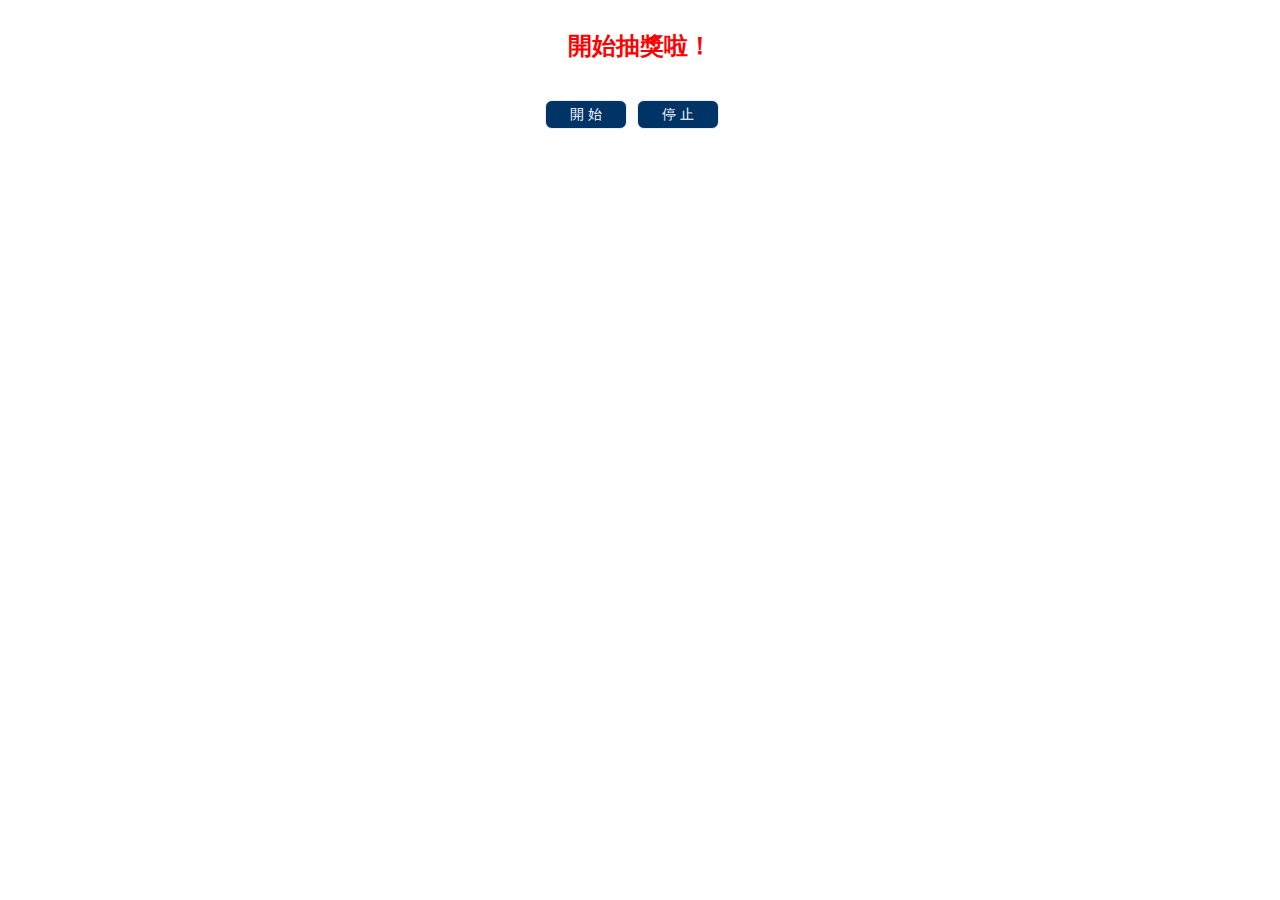
<file: projects/LotterySystem/index.html>
<!DOCTYPE html>
<html>

<head>
    <title>抽獎系統</title>
    <meta charset="utf-8">
    <link type="text/css" rel="stylesheet" href="css/style.css">
    <script type="text/javascript" src="js/script.js"></script>
</head>

<body>
    <div id="title" class="title">開始抽獎啦！</div>
    <div class="btns">
        <span id="play">開 始</span>
        <span id="stop">停 止</span>
    </div>
</body>

</html>

<!--參考:https://codertw.com/%E5%89%8D%E7%AB%AF%E9%96%8B%E7%99%BC/219239/-->
</file>
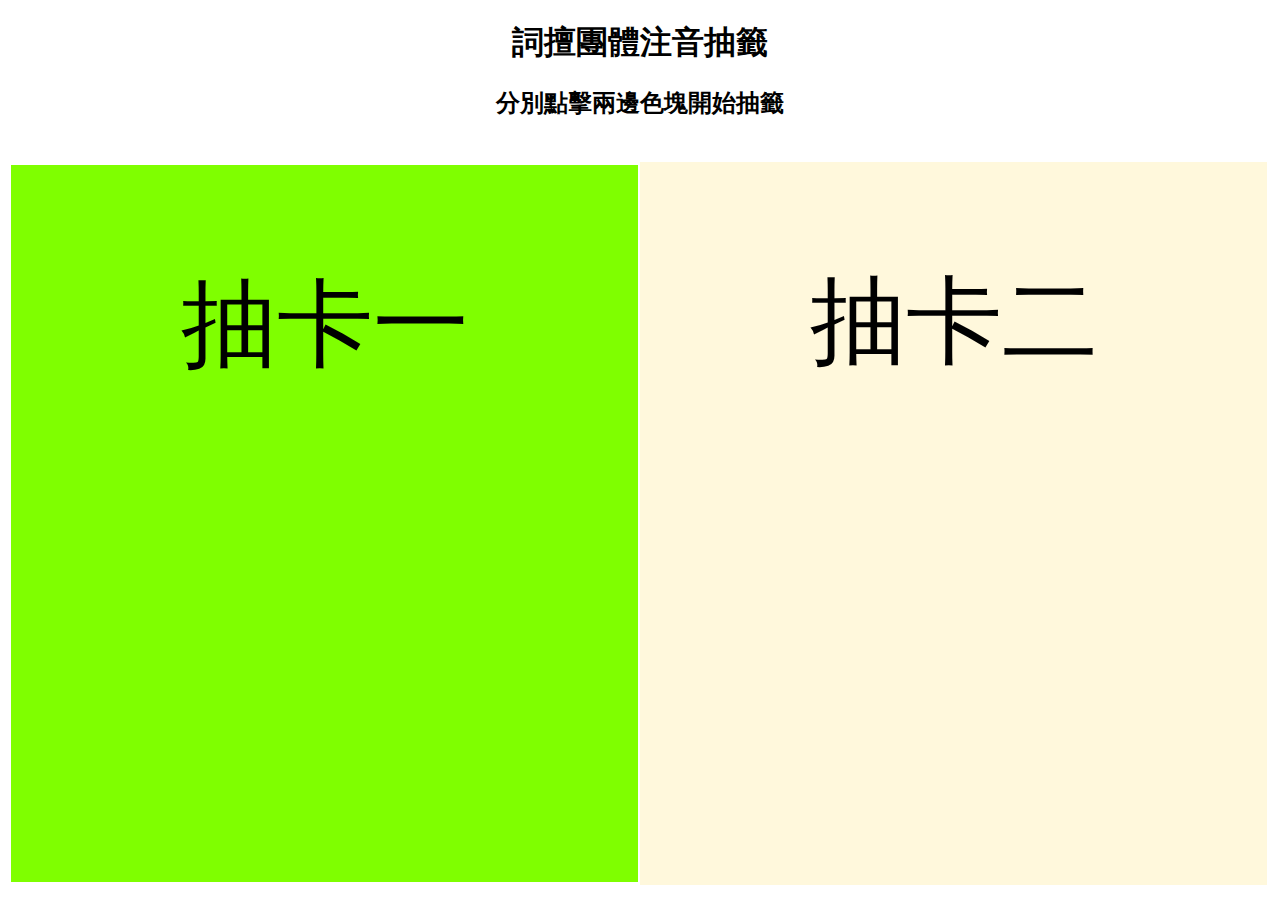
<file: BoPoMo.html>
<!DOCTYPE HTML>
<html>

	<link rel="icon" href="images/coffee-3642712_1280.png">

	<head>
		<title>詞擅團體注音抽籤</title>
		<meta charset="utf-8" />
		<meta name="viewport" content="width=device-width, initial-scale=1, user-scalable=no" />
		<link rel="stylesheet" href="assets/css/BoPoMo.css">
	</head>

	<body>
		<h1 class="title">
			詞擅團體注音抽籤
		</h1>

		<h2 class="title">
			分別點擊兩邊色塊開始抽籤
		</h2>
		<br>

		<div class="word1" onclick="word1Random()">
			<p id="w1">
				抽卡一
			</p>
		</div>

		<div class="word2" onclick="word2Random()">
			<p id="w2">
				抽卡二
			</p>
		</div>

		<!-- Scripts -->
		<script src="assets/js/jquery.min.js"></script>
		<script src="assets/js/jquery.scrolly.min.js"></script>
		<script src="assets/js/jquery.scrollex.min.js"></script>
		<script src="assets/js/BoPoMo.js"></script>
	</body>

</html>
</file>
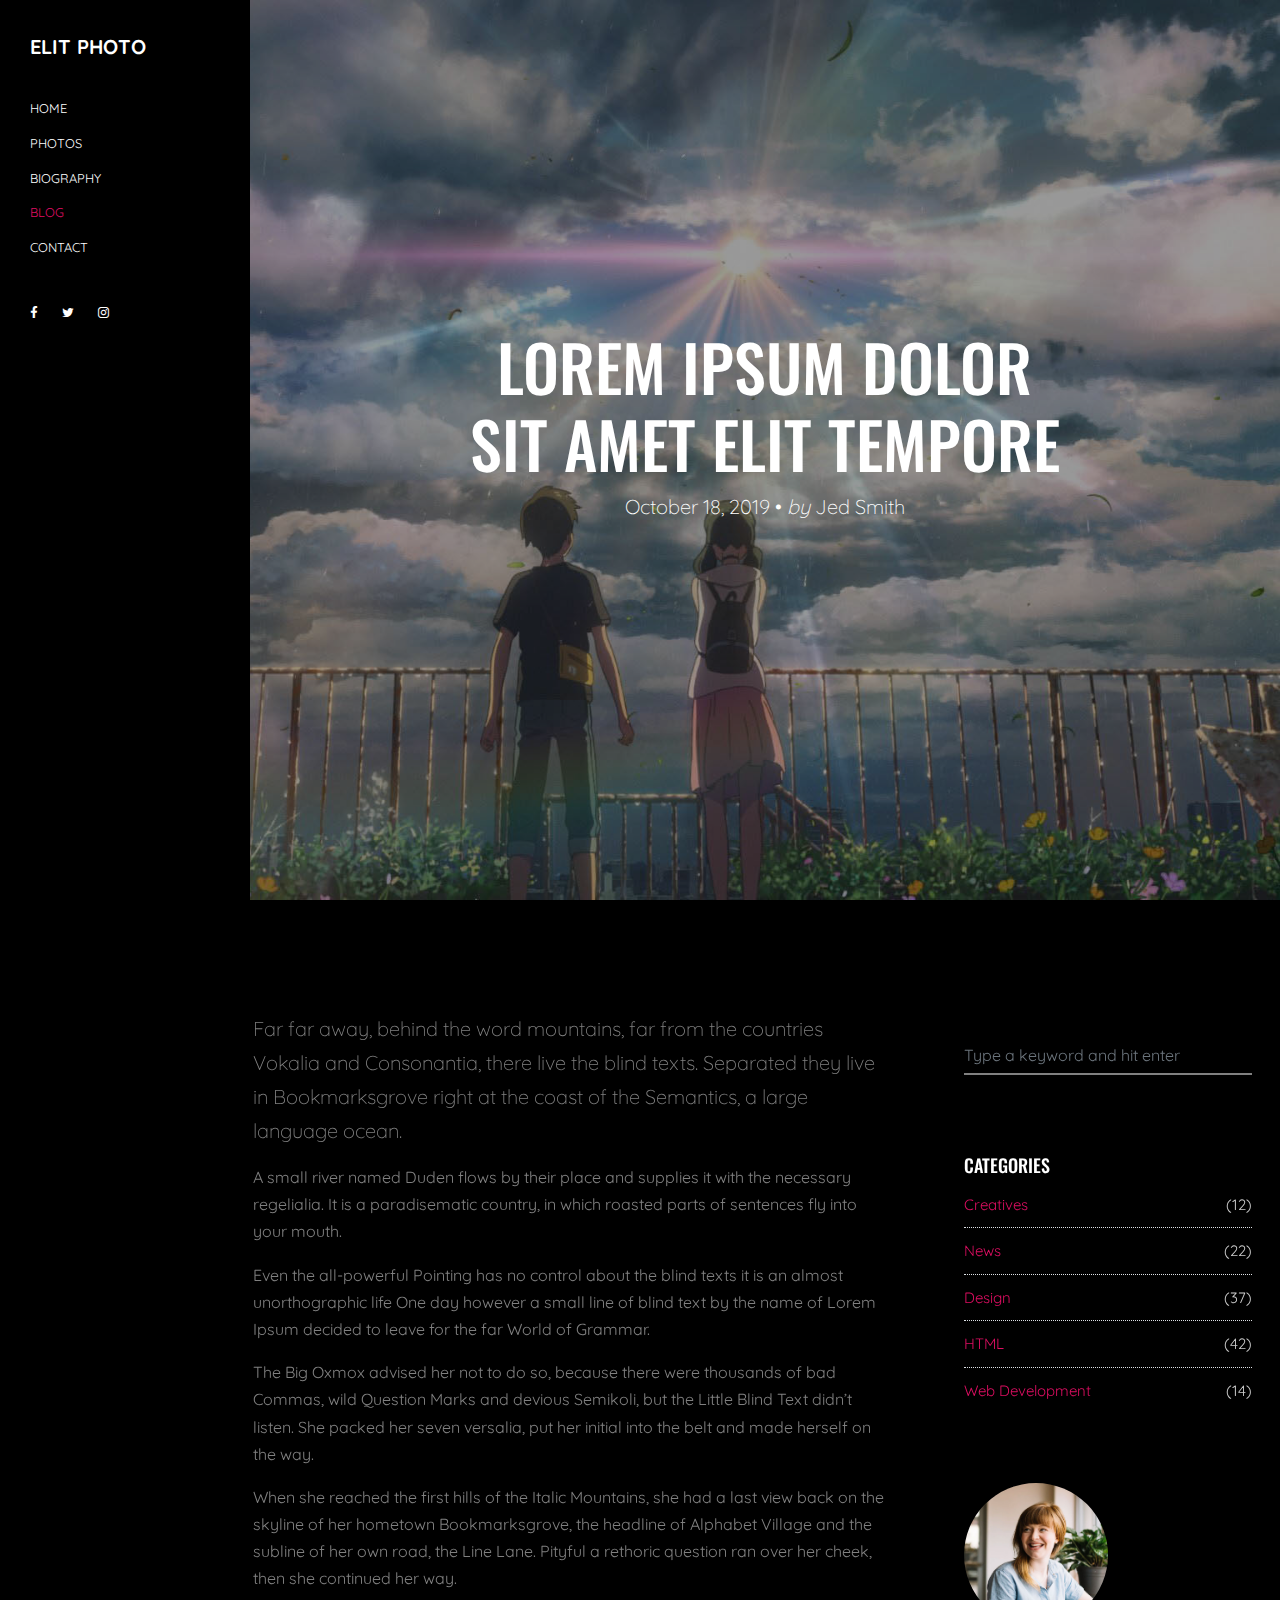
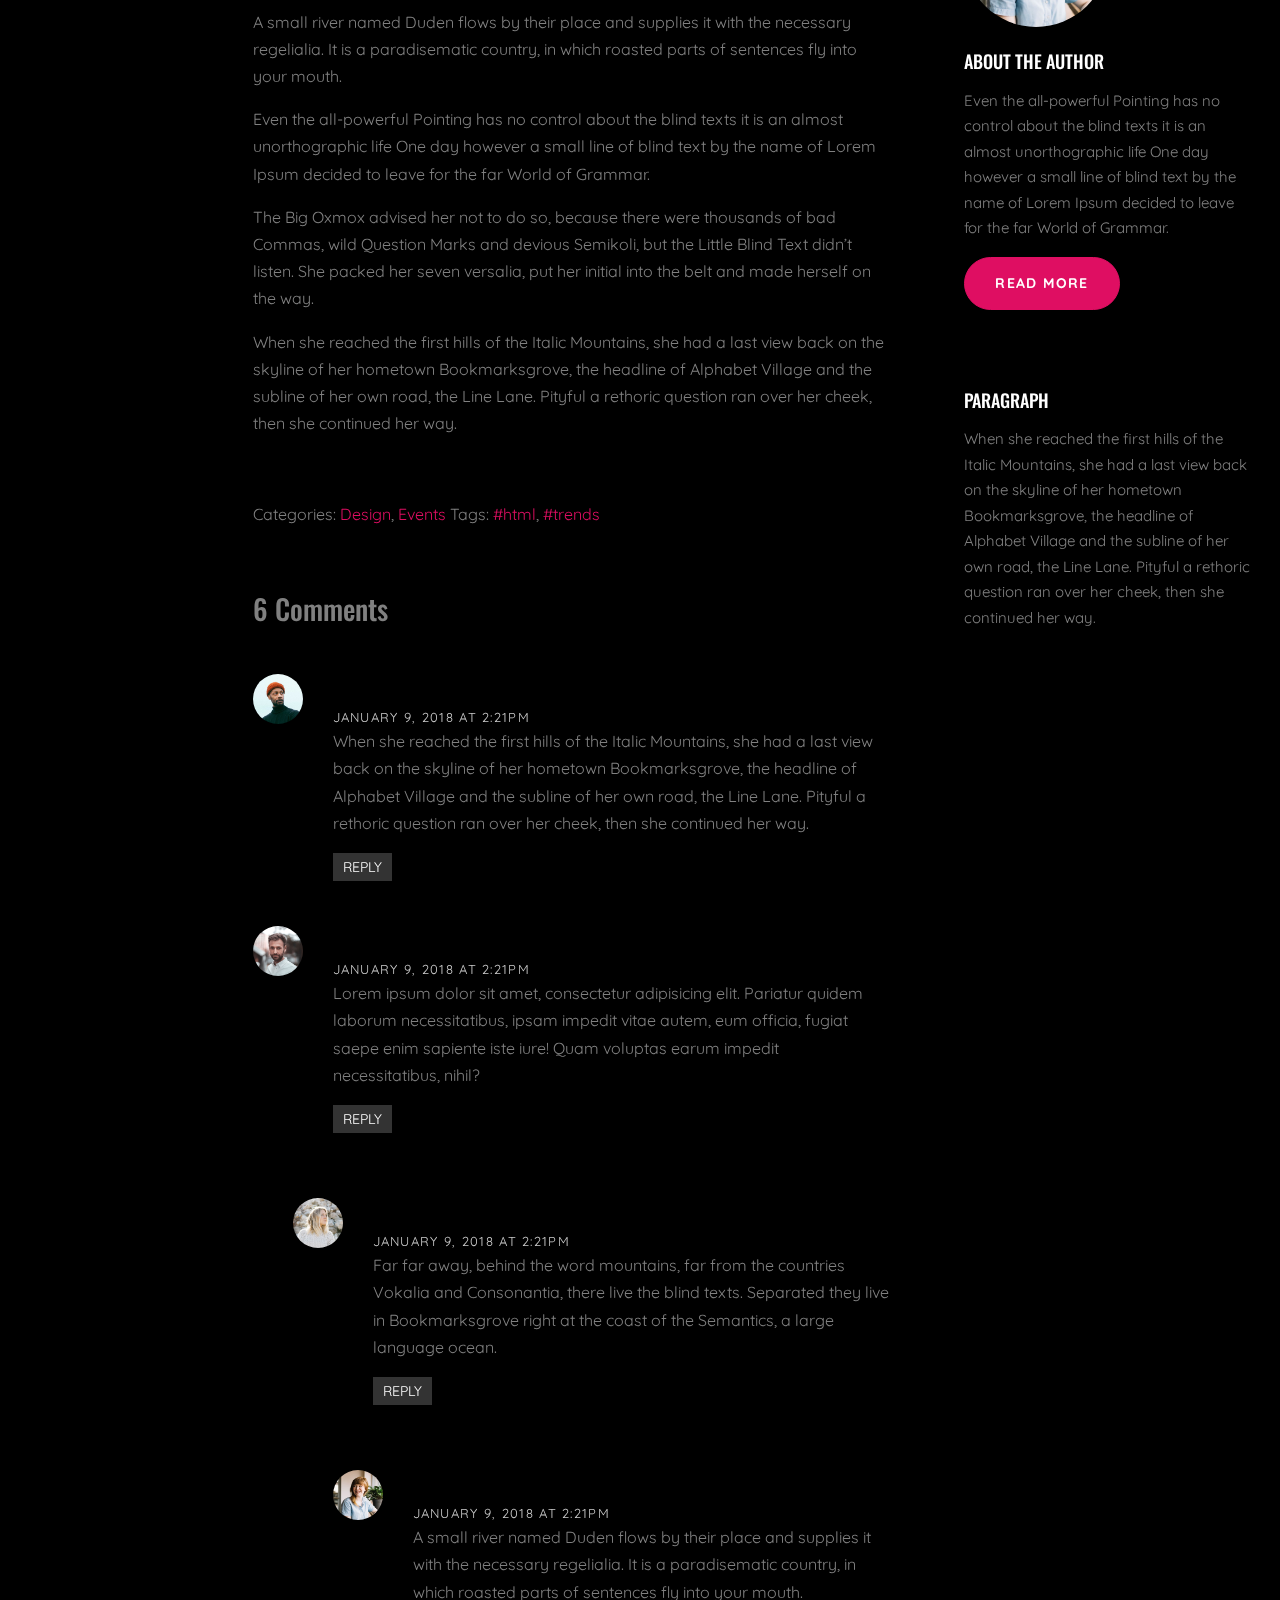
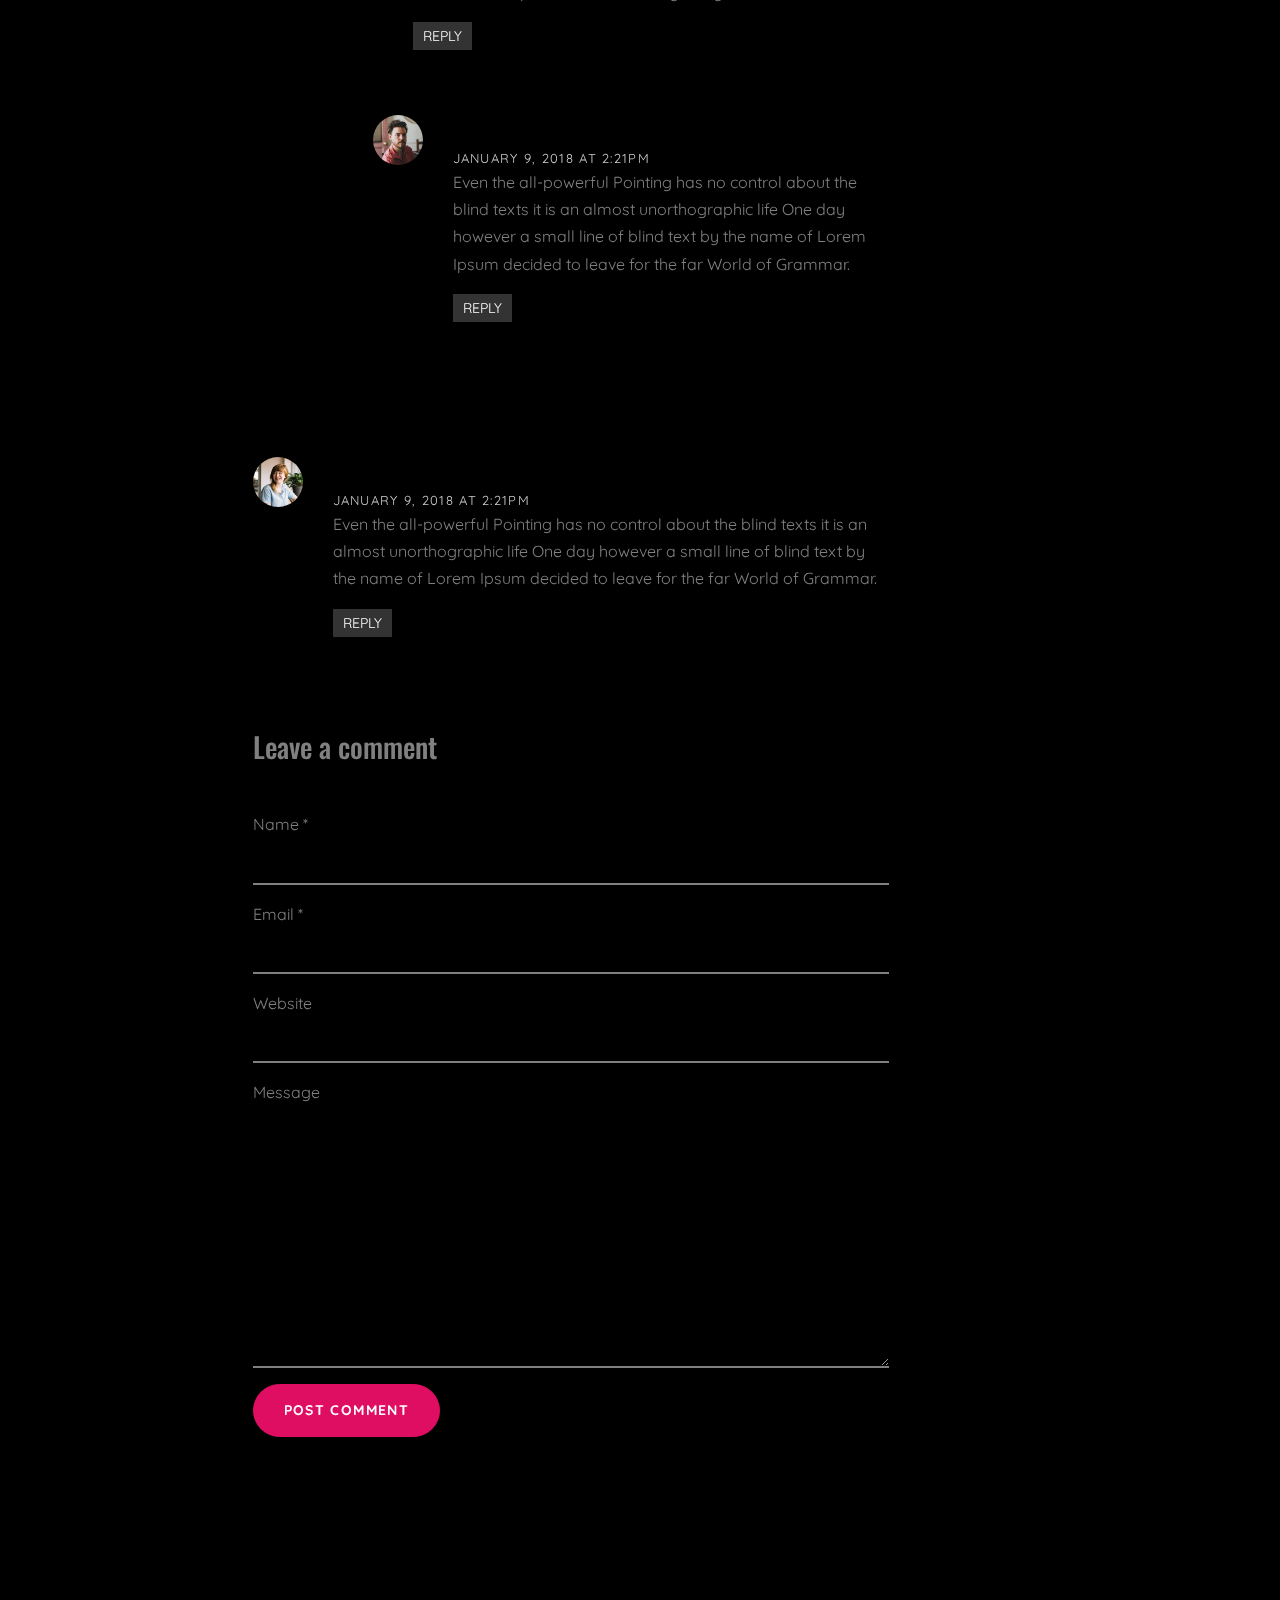
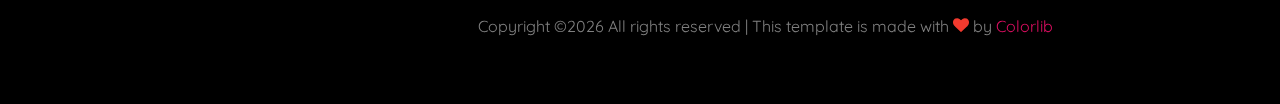
<file: single.html>
<!DOCTYPE html>
<html lang="en">
  <head>
    <title>Elit Photography&mdash; Onepage Website Template by Colorlib</title>
    <meta charset="utf-8">
    <meta name="viewport" content="width=device-width, initial-scale=1, shrink-to-fit=no">
  
    <link href="https://fonts.googleapis.com/css?family=Quicksand:300,400,500,700,900|Oswald:400,700" rel="stylesheet">
    
    <link rel="stylesheet" href="fonts/icomoon/style.css">

    <link rel="stylesheet" href="css/bootstrap.min.css">
    <link rel="stylesheet" href="css/magnific-popup.css">
    <link rel="stylesheet" href="css/jquery-ui.css">
    <link rel="stylesheet" href="css/owl.carousel.min.css">
    <link rel="stylesheet" href="css/owl.theme.default.min.css">

    <link rel="stylesheet" href="css/bootstrap-datepicker.css">

    <link rel="stylesheet" href="fonts/flaticon/font/flaticon.css">

    <link rel="stylesheet" href="css/aos.css">
    <link rel="stylesheet" href="css/fancybox.min.css">

    <link rel="stylesheet" href="css/style.css">

  </head>
  <body data-spy="scroll" data-target=".site-navbar-target" data-offset="200">
  

  <div class="site-wrap">

  <div class="site-mobile-menu site-navbar-target">
    <div class="site-mobile-menu-header">
      <div class="site-mobile-menu-close mt-3">
        <span class="icon-close2 js-menu-toggle"></span>
      </div>
    </div>
    <div class="site-mobile-menu-body"></div>
  </div>

  <header class="header-bar d-flex d-lg-block align-items-center site-navbar-target" data-aos="fade-right">
    <div class="site-logo">
      <a href="index.html">Elit Photo</a>
    </div>
    
    <div class="d-inline-block d-lg-none ml-md-0 ml-auto py-3" style="position: relative; top: 3px;"><a href="#" class="site-menu-toggle js-menu-toggle text-white"><span class="icon-menu h3"></span></a></div>

    <div class="main-menu">
      <ul class="js-clone-nav">
        <li><a href="index.html#section-home" class="nav-link">Home</a></li>
        <li><a href="index.html#section-photos" class="nav-link">Photos</a></li>
        <li><a href="index.html#section-bio" class="nav-link">Biography</a></li>
        <li class="active"><a href="index.html#section-blog" class="nav-link">Blog</a></li>
        <li><a href="index.html#section-contact" class="nav-link">Contact</a></li>
      </ul>
      <ul class="social js-clone-nav">
        <li><a href="#"><span class="icon-facebook"></span></a></li>
        <li><a href="#"><span class="icon-twitter"></span></a></li>
        <li><a href="#"><span class="icon-instagram"></span></a></li>
      </ul>
    </div>
  </header> 
  <main class="main-content">
    
    <section class="site-section-hero bg-image" style="background-image: url('images/img_9.jpg');"  data-stellar-background-ratio="0.5" id="section-home">
        <div class="row justify-content-center align-items-center">
          <div class="col-md-7 text-center">
            <h1 class="text-white heading text-uppercase" data-aos="fade-up">Lorem ipsum dolor sit amet elit tempore</h1>
            <p class="lead text-white mb-5" data-aos="fade-up" data-aos-delay="100">
              October 18, 2019 &bullet; <em>by</em> Jed Smith
            </p>
          </div>
        </div>
      </section>


    
    <div class="container-fluid">
        
      


      <div class="site-section">
      <div class="container">
        <div class="row">
          <div class="col-md-8 blog-content pr-lg-5">
            <p class="lead">Far far away, behind the word mountains, far from the countries Vokalia and Consonantia, there live the blind texts. Separated they live in Bookmarksgrove right at the coast of the Semantics, a large language ocean.</p>
            <p>A small river named Duden flows by their place and supplies it with the necessary regelialia. It is a paradisematic country, in which roasted parts of sentences fly into your mouth.</p>

            <blockquote><p>Even the all-powerful Pointing has no control about the blind texts it is an almost unorthographic life One day however a small line of blind text by the name of Lorem Ipsum decided to leave for the far World of Grammar.</p></blockquote>

            <p>The Big Oxmox advised her not to do so, because there were thousands of bad Commas, wild Question Marks and devious Semikoli, but the Little Blind Text didn’t listen. She packed her seven versalia, put her initial into the belt and made herself on the way.</p>

            <p>When she reached the first hills of the Italic Mountains, she had a last view back on the skyline of her hometown Bookmarksgrove, the headline of Alphabet Village and the subline of her own road, the Line Lane. Pityful a rethoric question ran over her cheek, then she continued her way.</p>

            <p>A small river named Duden flows by their place and supplies it with the necessary regelialia. It is a paradisematic country, in which roasted parts of sentences fly into your mouth.</p>

            <blockquote><p>Even the all-powerful Pointing has no control about the blind texts it is an almost unorthographic life One day however a small line of blind text by the name of Lorem Ipsum decided to leave for the far World of Grammar.</p></blockquote>

            <p>The Big Oxmox advised her not to do so, because there were thousands of bad Commas, wild Question Marks and devious Semikoli, but the Little Blind Text didn’t listen. She packed her seven versalia, put her initial into the belt and made herself on the way.</p>
            
            <p>When she reached the first hills of the Italic Mountains, she had a last view back on the skyline of her hometown Bookmarksgrove, the headline of Alphabet Village and the subline of her own road, the Line Lane. Pityful a rethoric question ran over her cheek, then she continued her way.</p>


            <div class="pt-5">
              <p>Categories:  <a href="#">Design</a>, <a href="#">Events</a>  Tags: <a href="#">#html</a>, <a href="#">#trends</a></p>
            </div>


            <div class="pt-5">
              <h3 class="mb-5">6 Comments</h3>
              <ul class="comment-list">
                <li class="comment">
                  <div class="vcard bio">
                    <img src="images/person_2.jpg" alt="Image">
                  </div>
                  <div class="comment-body">
                    <h3>Jacob Smith</h3>
                    <div class="meta">January 9, 2018 at 2:21pm</div>
                    <p>When she reached the first hills of the Italic Mountains, she had a last view back on the skyline of her hometown Bookmarksgrove, the headline of Alphabet Village and the subline of her own road, the Line Lane. Pityful a rethoric question ran over her cheek, then she continued her way.</p>
                    <p><a href="#" class="reply">Reply</a></p>
                  </div>
                </li>

                <li class="comment">
                  <div class="vcard bio">
                    <img src="images/person_3.jpg" alt="Image">
                  </div>
                  <div class="comment-body">
                    <h3>Chris Meyer</h3>
                    <div class="meta">January 9, 2018 at 2:21pm</div>
                    <p>Lorem ipsum dolor sit amet, consectetur adipisicing elit. Pariatur quidem laborum necessitatibus, ipsam impedit vitae autem, eum officia, fugiat saepe enim sapiente iste iure! Quam voluptas earum impedit necessitatibus, nihil?</p>
                    <p><a href="#" class="reply">Reply</a></p>
                  </div>

                  <ul class="children">
                    <li class="comment">
                      <div class="vcard bio">
                        <img src="images/person_5.jpg" alt="Image">
                      </div>
                      <div class="comment-body">
                        <h3>Chintan Patel</h3>
                        <div class="meta">January 9, 2018 at 2:21pm</div>
                        <p>Far far away, behind the word mountains, far from the countries Vokalia and Consonantia, there live the blind texts. Separated they live in Bookmarksgrove right at the coast of the Semantics, a large language ocean.</p>
                        <p><a href="#" class="reply">Reply</a></p>
                      </div>


                      <ul class="children">
                        <li class="comment">
                          <div class="vcard bio">
                            <img src="images/person_1.jpg" alt="Image">
                          </div>
                          <div class="comment-body">
                            <h3>Jean Doe</h3>
                            <div class="meta">January 9, 2018 at 2:21pm</div>
                            <p>A small river named Duden flows by their place and supplies it with the necessary regelialia. It is a paradisematic country, in which roasted parts of sentences fly into your mouth.</p>
                            <p><a href="#" class="reply">Reply</a></p>
                          </div>

                            <ul class="children">
                              <li class="comment">
                                <div class="vcard bio">
                                  <img src="images/person_4.jpg" alt="Image">
                                </div>
                                <div class="comment-body">
                                  <h3>Ben Afflick</h3>
                                  <div class="meta">January 9, 2018 at 2:21pm</div>
                                  <p>Even the all-powerful Pointing has no control about the blind texts it is an almost unorthographic life One day however a small line of blind text by the name of Lorem Ipsum decided to leave for the far World of Grammar.</p>
                                  <p><a href="#" class="reply">Reply</a></p>
                                </div>
                              </li>
                            </ul>
                        </li>
                      </ul>
                    </li>
                  </ul>
                </li>

                <li class="comment">
                  <div class="vcard bio">
                    <img src="images/person_1.jpg" alt="Image">
                  </div>
                  <div class="comment-body">
                    <h3>Jean Doe</h3>
                    <div class="meta">January 9, 2018 at 2:21pm</div>
                    <p>Even the all-powerful Pointing has no control about the blind texts it is an almost unorthographic life One day however a small line of blind text by the name of Lorem Ipsum decided to leave for the far World of Grammar.</p>
                    <p><a href="#" class="reply">Reply</a></p>
                  </div>
                </li>
              </ul>
              <!-- END comment-list -->
              
              <div class="comment-form-wrap pt-5">
                <h3 class="mb-5">Leave a comment</h3>
                <form action="#" class="">
                  <div class="form-group">
                    <label for="name">Name *</label>
                    <input type="text" class="form-control" id="name">
                  </div>
                  <div class="form-group">
                    <label for="email">Email *</label>
                    <input type="email" class="form-control" id="email">
                  </div>
                  <div class="form-group">
                    <label for="website">Website</label>
                    <input type="url" class="form-control" id="website">
                  </div>

                  <div class="form-group">
                    <label for="message">Message</label>
                    <textarea name="" id="message" cols="30" rows="10" class="form-control"></textarea>
                  </div>
                  <div class="form-group">
                    <input type="submit" value="Post Comment" class="btn btn-primary btn-md text-white">
                  </div>

                </form>
              </div>
            </div>

          </div>
          <div class="col-md-4 sidebar">
            <div class="sidebar-box">
              <form action="#" class="search-form">
                <div class="form-group">
                  <span class="icon fa fa-search"></span>
                  <input type="text" class="form-control" placeholder="Type a keyword and hit enter">
                </div>
              </form>
            </div>
            <div class="sidebar-box">
              <div class="categories">
                <h3>Categories</h3>
                <li><a href="#">Creatives <span>(12)</span></a></li>
                <li><a href="#">News <span>(22)</span></a></li>
                <li><a href="#">Design <span>(37)</span></a></li>
                <li><a href="#">HTML <span>(42)</span></a></li>
                <li><a href="#">Web Development <span>(14)</span></a></li>
              </div>
            </div>
            <div class="sidebar-box">
              <img src="images/person_1.jpg" alt="Image" class="img-fluid mb-4 w-50 rounded-circle">
              <h3 class="text-white">About The Author</h3>
              <p>Even the all-powerful Pointing has no control about the blind texts it is an almost unorthographic life One day however a small line of blind text by the name of Lorem Ipsum decided to leave for the far World of Grammar.</p>
              <p><a href="#" class="btn btn-primary btn-md text-white">Read More</a></p>
            </div>

            <div class="sidebar-box">
              <h3 class="text-white">Paragraph</h3>
              <p>When she reached the first hills of the Italic Mountains, she had a last view back on the skyline of her hometown Bookmarksgrove, the headline of Alphabet Village and the subline of her own road, the Line Lane. Pityful a rethoric question ran over her cheek, then she continued her way.</p>
            </div>
          </div>
        </div>
      </div>
    </div>
    

      <div class="row justify-content-center">
        <div class="col-md-12 text-center py-5">
          <p>
            <!-- Link back to Colorlib can't be removed. Template is licensed under CC BY 3.0. -->
            Copyright &copy;<script>document.write(new Date().getFullYear());</script> All rights reserved | This template is made with <i class="icon-heart text-danger" aria-hidden="true"></i> by <a href="https://colorlib.com" target="_blank" >Colorlib</a>
            <!-- Link back to Colorlib can't be removed. Template is licensed under CC BY 3.0. -->
            </p>
        </div>
      </div>
    </div>
  </main>

</div> <!-- .site-wrap -->

  <script src="js/jquery-3.3.1.min.js"></script>
  <script src="js/jquery-migrate-3.0.1.min.js"></script>
  <script src="js/jquery.easing.1.3.js"></script>
  <script src="js/jquery-ui.js"></script>
  <script src="js/popper.min.js"></script>
  <script src="js/bootstrap.min.js"></script>
  <script src="js/owl.carousel.min.js"></script>
  <script src="js/jquery.stellar.min.js"></script>
  <script src="js/jquery.countdown.min.js"></script>
  <script src="js/jquery.magnific-popup.min.js"></script>
  <script src="js/bootstrap-datepicker.min.js"></script>
  <script src="js/aos.js"></script>
  

  <script src="js/jquery.fancybox.min.js"></script>

  <script src="js/main.js"></script>
    
  </body>
</html>
</file>
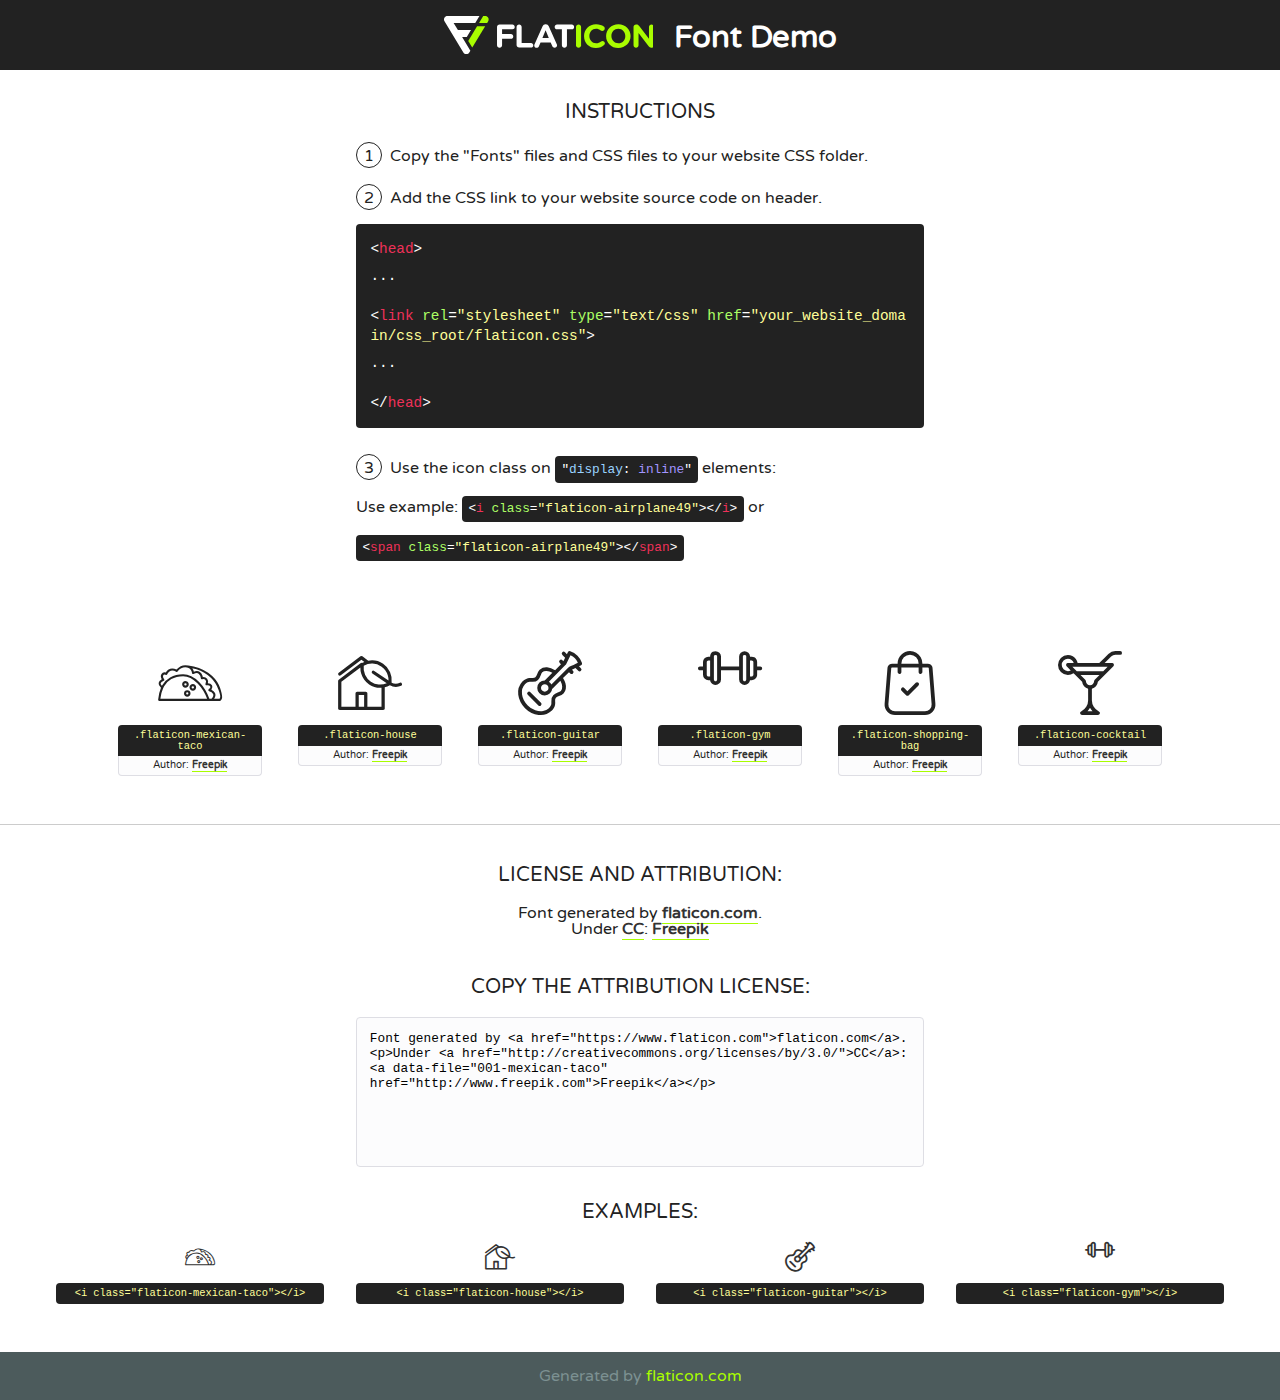
<file: fonts/flaticon/font/flaticon.html>
<!DOCTYPE html>
<!--
  Flaticon icon font: Flaticon
  Creation date: 11/02/2019 11:47
-->
<html>
<!DOCTYPE html>
<html>

<head>
    <title>Flaticon WebFont</title>
    <link href="http://fonts.googleapis.com/css?family=Varela+Round" rel="stylesheet" type="text/css" />
    <link rel="stylesheet" type="text/css" href="flaticon.css">
    <meta charset="UTF-8">
    <style>
    html, body, div, span, applet, object, iframe,
    h1, h2, h3, h4, h5, h6, p, blockquote, pre,
    a, abbr, acronym, address, big, cite, code,
    del, dfn, em, img, ins, kbd, q, s, samp,
    small, strike, strong, sub, sup, tt, var,
    b, u, i, center,
    dl, dt, dd, ol, ul, li,
    fieldset, form, label, legend,
    table, caption, tbody, tfoot, thead, tr, th, td,
    article, aside, canvas, details, embed, 
    figure, figcaption, footer, header, hgroup, 
    menu, nav, output, ruby, section, summary,
    time, mark, audio, video {
        margin: 0;
        padding: 0;
        border: 0;
        font-size: 100%;
        font: inherit;
        vertical-align: baseline;
    }
    /* HTML5 display-role reset for older browsers */
    article, aside, details, figcaption, figure, 
    footer, header, hgroup, menu, nav, section {
        display: block;
    }
    body {
        line-height: 1;
    }
    ol, ul {
        list-style: none;
    }
    blockquote, q {
        quotes: none;
    }
    blockquote:before, blockquote:after,
    q:before, q:after {
        content: '';
        content: none;
    }
    table {
        border-collapse: collapse;
        border-spacing: 0;
    }
    body {
        font-family: 'Varela Round', Helvetica, Arial, sans-serif;
        font-size: 16px;
        color: #222;
    }
    a {
        color: #333;
        border-bottom: 1px solid #a9fd00;
        font-weight: bold;
        text-decoration: none;
    }
    * {
        -moz-box-sizing: border-box;
        -webkit-box-sizing: border-box;
        box-sizing: border-box;
        margin: 0;
        padding: 0;
    }
    [class^="flaticon-"]:before, [class*=" flaticon-"]:before, [class^="flaticon-"]:after, [class*=" flaticon-"]:after {
        font-family: Flaticon;
        font-size: 30px;
        font-style: normal;
        margin-left: 20px;
        color: #333;
    }
    .wrapper {
        max-width: 600px;
        margin: auto;
        padding: 0 1em;
    }
    .title {
        font-size: 1.25em;
        text-align: center;
        margin-bottom: 1em;
        text-transform: uppercase;
    }
    header {
        text-align: center;
        background-color: #222;
        color: #fff;
        padding: 1em;
    }
    header .logo {
        width: 210px;
        height: 38px;
        display: inline-block;
        vertical-align: middle;
        margin-right: 1em;
        border: none;
    }
    header strong {
        font-size: 1.95em;
        font-weight: bold;
        vertical-align: middle;
        margin-top: 5px;
        display: inline-block;
    }
    .demo {
        margin: 2em auto;
        line-height: 1.25em;
    }
    .demo ul li {
        margin-bottom: 1em;
    }
    .demo ul li .num {
        color: #222;
        border-radius: 20px;
        display: inline-block;
        width: 26px;
        padding: 3px;
        height: 26px;
        text-align: center;
        margin-right: 0.5em;
        border: 1px solid #222;
    }
    .demo ul li code {
        background-color: #222;
        border-radius: 4px;
        padding: 0.25em 0.5em;
        display: inline-block;
        color: #fff;
        font-family: Consolas,Monaco,Lucida Console,Liberation Mono,DejaVu Sans Mono,Bitstream Vera Sans Mono,Courier New, monospace;
        font-weight: lighter;
        margin-top: 1em;
        font-size: 0.8em;
        word-break: break-all;
    }
    .demo ul li code.big {
        padding: 1em;
        font-size: 0.9em;
    }
    .demo ul li code .red {
        color: #EF3159;
    }
    .demo ul li code .green {
        color: #ACFF65;
    }
    .demo ul li code .yellow {
        color: #FFFF99;
    }
    .demo ul li code .blue {
        color: #99D3FF;
    }
    .demo ul li code .purple {
        color: #A295FF;
    }
    .demo ul li code .dots {
        margin-top: 0.5em;
        display: block;
    }
    #glyphs {
        border-bottom: 1px solid #ccc;
        padding: 2em 0;
        text-align: center;
    }
    .glyph {
        display: inline-block;
        width: 9em;
        margin: 1em;
        text-align: center;
        vertical-align: top;
        background: #FFF;
    }
    .glyph .glyph-icon {
        padding: 10px;
        display: block;
        font-family:"Flaticon";
        font-size: 64px;
        line-height: 1;
    }
    .glyph .glyph-icon:before {
        font-size: 64px;
        color: #222;
        margin-left: 0;
    }
    .class-name {
        font-size: 0.65em;
        background-color: #222;
        color: #fff;
        border-radius: 4px 4px 0 0;
        padding: 0.5em;
        color: #FFFF99;
        font-family: Consolas,Monaco,Lucida Console,Liberation Mono,DejaVu Sans Mono,Bitstream Vera Sans Mono,Courier New, monospace;
    }
    .author-name {
        font-size: 0.6em;
        background-color: #fcfcfd;
        border: 1px solid #DEDEE4;
        border-top: 0;
        border-radius: 0 0 4px 4px;
        padding: 0.5em;
    }
    .class-name:last-child {
        font-size: 10px;
        color:#888;
    }
    .class-name:last-child a {
        font-size: 10px;
        color:#555;
    }
    .class-name:last-child a:hover {
        color:#a9fd00;
    }
    .glyph > input {
        display: block;
        width: 100px;
        margin: 5px auto;
        text-align: center;
        font-size: 12px;
        cursor: text;
    }
    .glyph > input.icon-input {
        font-family:"Flaticon";
        font-size: 16px;
        margin-bottom: 10px;
    }
    .attribution .title {
        margin-top: 2em;
    }
    .attribution textarea {
        background-color: #fcfcfd;
        padding: 1em;
        border: none;
        box-shadow: none;
        border: 1px solid #DEDEE4;
        border-radius: 4px;
        resize: none;
        width: 100%;
        height: 150px;
        font-size: 0.8em;
        font-family: Consolas,Monaco,Lucida Console,Liberation Mono,DejaVu Sans Mono,Bitstream Vera Sans Mono,Courier New, monospace;
        -webkit-appearance: none;
    }
    .iconsuse {
        margin: 2em auto;
        text-align: center;
        max-width: 1200px;
    }
    .iconsuse:after {
        content: '';
        display: table;
        clear: both;
    }
    .iconsuse .image {
        float: left;
        width: 25%;
        padding: 0 1em;
    }
    .iconsuse .image p {
        margin-bottom: 1em;
    }
    .iconsuse .image span {
        display: block;
        font-size: 0.65em;
        background-color: #222;
        color: #fff;
        border-radius: 4px;
        padding: 0.5em;
        color: #FFFF99;
        margin-top: 1em;
        font-family: Consolas,Monaco,Lucida Console,Liberation Mono,DejaVu Sans Mono,Bitstream Vera Sans Mono,Courier New, monospace;
    }
    #footer {
        text-align: center;
        background-color: #4C5B5C;
        color: #7c9192;
        padding: 1em;
    }
    #footer a {
        border: none;
        color: #a9fd00;
        font-weight: normal;
    }
    @media (max-width: 960px) {
        .iconsuse .image {
            width: 50%;
        }
    }
    @media (max-width: 560px) {
        .iconsuse .image {
            width: 100%;
        }
    }
    </style>
</head>

<body class="characters-off">

    <header>
        <a href="https://www.flaticon.com" target="_blank" class="logo">
            <svg version="1.1" xmlns="http://www.w3.org/2000/svg" xmlns:xlink="http://www.w3.org/1999/xlink" xmlns:a="http://ns.adobe.com/AdobeSVGViewerExtensions/3.0/" viewBox="0 0 560.875 102.036" enable-background="new 0 0 560.875 102.036" xml:space="preserve">
                <defs>
                </defs>
                <g>
                    <g class="letters">
                        <path fill="#ffffff" d="M141.596,29.675c0-3.777,2.985-6.767,6.764-6.767h34.438c3.426,0,6.15,2.728,6.15,6.15
                        c0,3.43-2.724,6.149-6.15,6.149h-27.674v13.091h23.719c3.429,0,6.151,2.724,6.151,6.15c0,3.43-2.723,6.149-6.151,6.149h-23.719
                        v17.574c0,3.773-2.986,6.761-6.764,6.761c-3.779,0-6.764-2.989-6.764-6.761V29.675z"></path>
                        <path fill="#ffffff" d="M193.844,29.149c0-3.781,2.985-6.767,6.764-6.767c3.776,0,6.763,2.985,6.763,6.767v42.957h25.039
                        c3.426,0,6.149,2.726,6.149,6.153c0,3.425-2.723,6.15-6.149,6.15h-31.802c-3.779,0-6.764-2.986-6.764-6.768V29.149z"></path>
                        <path fill="#ffffff" d="M241.891,75.71l21.438-48.407c1.492-3.341,4.215-5.357,7.906-5.357h0.792
                        c3.686,0,6.323,2.017,7.815,5.357l21.439,48.407c0.436,0.967,0.701,1.845,0.701,2.723c0,3.602-2.809,6.501-6.414,6.501
                        c-3.161,0-5.269-1.845-6.499-4.655l-4.132-9.661h-27.059l-4.301,10.102c-1.144,2.631-3.426,4.214-6.237,4.214
                        c-3.517,0-6.24-2.81-6.24-6.325C241.1,77.64,241.451,76.677,241.891,75.71z M279.932,58.666l-8.521-20.297l-8.526,20.297H279.932
                        z"></path>
                        <path fill="#ffffff" d="M314.864,35.387H301.86c-3.429,0-6.239-2.813-6.239-6.238c0-3.429,2.811-6.24,6.239-6.24h39.533
                        c3.426,0,6.237,2.811,6.237,6.24c0,3.425-2.811,6.238-6.237,6.238h-13.001v42.785c0,3.773-2.99,6.761-6.764,6.761
                        c-3.779,0-6.764-2.989-6.764-6.761V35.387z"></path>
                        <path fill="#A9FD00" d="M352.615,29.149c0-3.781,2.985-6.767,6.767-6.767c3.774,0,6.761,2.985,6.761,6.767v49.024
                        c0,3.773-2.987,6.761-6.761,6.761c-3.781,0-6.767-2.989-6.767-6.761V29.149z"></path>
                        <path fill="#A9FD00" d="M374.132,53.836v-0.179c0-17.481,13.178-31.801,32.065-31.801c9.22,0,15.459,2.458,20.557,6.238
                        c1.402,1.054,2.637,2.985,2.637,5.357c0,3.692-2.985,6.59-6.681,6.59c-1.845,0-3.071-0.702-4.044-1.319
                        c-3.776-2.813-7.729-4.393-12.562-4.393c-10.364,0-17.831,8.611-17.831,19.154v0.173c0,10.542,7.291,19.329,17.831,19.329
                        c5.715,0,9.492-1.756,13.359-4.834c1.049-0.874,2.458-1.491,4.039-1.491c3.429,0,6.325,2.813,6.325,6.236
                        c0,2.106-1.056,3.78-2.282,4.834c-5.539,4.834-12.036,7.733-21.878,7.733C387.572,85.464,374.132,71.493,374.132,53.836z"></path>
                        <path fill="#A9FD00" d="M433.009,53.836v-0.179c0-17.481,13.79-31.801,32.766-31.801c18.981,0,32.592,14.143,32.592,31.628v0.173
                        c0,17.483-13.785,31.807-32.769,31.807C446.625,85.464,433.009,71.32,433.009,53.836z M484.224,53.836v-0.179
                        c0-10.539-7.725-19.326-18.626-19.326c-10.893,0-18.449,8.611-18.449,19.154v0.173c0,10.542,7.73,19.329,18.626,19.329
                        C476.676,72.986,484.224,64.378,484.224,53.836z"></path>
                        <path fill="#A9FD00" d="M506.233,29.321c0-3.774,2.99-6.763,6.767-6.763h1.401c3.252,0,5.183,1.583,7.029,3.953l26.093,34.265
                        V29.059c0-3.692,2.99-6.677,6.681-6.677c3.683,0,6.671,2.985,6.671,6.677v48.934c0,3.78-2.987,6.765-6.764,6.765h-0.436
                        c-3.257,0-5.188-1.581-7.034-3.953l-27.056-35.492v32.944c0,3.687-2.985,6.676-6.678,6.676c-3.683,0-6.673-2.989-6.673-6.676
                        V29.321z"></path>
                    </g>
                    <g class="insignia">
                        <path fill="#ffffff" d="M48.372,56.137h12.517l11.156-18.537H37.186L25.688,18.539h57.825L94.668,0H9.271
                        C5.925,0,2.842,1.801,1.198,4.716c-1.644,2.907-1.593,6.482,0.134,9.343l50.38,83.501c1.678,2.781,4.689,4.476,7.938,4.476
                        c3.246,0,6.257-1.695,7.935-4.476l2.898-4.804L48.372,56.137z"></path>
                        <g class="i">
                            <path fill="#A9FD00" d="M93.575,18.539h0.031v0.004l21.652,0.004l2.705-4.488c1.727-2.861,1.778-6.436,0.133-9.343
                            C116.454,1.801,113.371,0,110.026,0h-5.294L93.575,18.539z"></path>
                            <polygon fill="#A9FD00" points="88.291,27.356 64.725,66.486 75.519,84.404 109.942,27.356"></polygon>
                        </g>
                    </g>
                </g>
            </svg>
        </a>
        <strong>Font Demo</strong>
    </header>


    <section class="demo wrapper">

        <p class="title">Instructions</p>

        <ul>
            <li>
                <span class="num">1</span>Copy the "Fonts" files and CSS files to your website CSS folder.
            </li>
            <li>
                <span class="num">2</span>Add the CSS link to your website source code on header.
                <code class="big">
                    &lt;<span class="red">head</span>&gt;
                    <br/><span class="dots">...</span>
                    <br/>&lt;<span class="red">link</span> <span class="green">rel</span>=<span class="yellow">"stylesheet"</span> <span class="green">type</span>=<span class="yellow">"text/css"</span> <span class="green">href</span>=<span class="yellow">"your_website_domain/css_root/flaticon.css"</span>&gt;
                    <br/><span class="dots">...</span>
                    <br/>&lt;/<span class="red">head</span>&gt;
                </code>
            </li>

            <li>
                <p>
                    <span class="num">3</span>Use the icon class on <code>"<span class="blue">display</span>:<span class="purple"> inline</span>"</code> elements:
                    <br />
                    Use example: <code>&lt;<span class="red">i</span> <span class="green">class</span>=<span class="yellow">&quot;flaticon-airplane49&quot;</span>&gt;&lt;/<span class="red">i</span>&gt;</code> or <code>&lt;<span class="red">span</span> <span class="green">class</span>=<span class="yellow">&quot;flaticon-airplane49&quot;</span>&gt;&lt;/<span class="red">span</span>&gt;</code>
            </li>
        </ul>

    </section>




   <section id="glyphs">          
    
      
        <div class="glyph"><div class="glyph-icon flaticon-mexican-taco"></div>
            <div class="class-name">.flaticon-mexican-taco</div>
            <div class="author-name">Author: <a data-file="001-mexican-taco" href="http://www.freepik.com">Freepik</a> </div> 
        </div>        
        
        <div class="glyph"><div class="glyph-icon flaticon-house"></div>
            <div class="class-name">.flaticon-house</div>
            <div class="author-name">Author: <a data-file="002-house" href="http://www.freepik.com">Freepik</a> </div> 
        </div>        
        
        <div class="glyph"><div class="glyph-icon flaticon-guitar"></div>
            <div class="class-name">.flaticon-guitar</div>
            <div class="author-name">Author: <a data-file="003-guitar" href="http://www.freepik.com">Freepik</a> </div> 
        </div>        
        
        <div class="glyph"><div class="glyph-icon flaticon-gym"></div>
            <div class="class-name">.flaticon-gym</div>
            <div class="author-name">Author: <a data-file="004-gym" href="http://www.freepik.com">Freepik</a> </div> 
        </div>        
        
        <div class="glyph"><div class="glyph-icon flaticon-shopping-bag"></div>
            <div class="class-name">.flaticon-shopping-bag</div>
            <div class="author-name">Author: <a data-file="005-shopping-bag" href="http://www.freepik.com">Freepik</a> </div> 
        </div>        
        
        <div class="glyph"><div class="glyph-icon flaticon-cocktail"></div>
            <div class="class-name">.flaticon-cocktail</div>
            <div class="author-name">Author: <a data-file="006-cocktail" href="http://www.freepik.com">Freepik</a> </div> 
        </div>        
        

    </section>



    <section class="attribution wrapper"   style="text-align:center;">

      <div class="title">License and attribution:</div><div class="attrDiv">Font generated by <a href="https://www.flaticon.com">flaticon.com</a>. <div><p>Under <a href="http://creativecommons.org/licenses/by/3.0/">CC</a>: <a data-file="001-mexican-taco" href="http://www.freepik.com">Freepik</a></p>  </div>
      </div>
      <div class="title">Copy the Attribution License:</div>

    <textarea onclick="this.focus();this.select();">Font generated by &lt;a href=&quot;https://www.flaticon.com&quot;&gt;flaticon.com&lt;/a&gt;. <p>Under <a href="http://creativecommons.org/licenses/by/3.0/">CC</a>: <a data-file="001-mexican-taco" href="http://www.freepik.com">Freepik</a></p>  
     </textarea>

    </section>

    <section class="iconsuse">

          <div class="title">Examples:</div>            
             
            <div class="image">
                <p>
                    <i class="glyph-icon flaticon-mexican-taco"></i> 
                    <span>&lt;i class=&quot;flaticon-mexican-taco&quot;&gt;&lt;/i&gt;</span>
                </p>
            </div>
            
            <div class="image">
                <p>
                    <i class="glyph-icon flaticon-house"></i> 
                    <span>&lt;i class=&quot;flaticon-house&quot;&gt;&lt;/i&gt;</span>
                </p>
            </div>
            
            <div class="image">
                <p>
                    <i class="glyph-icon flaticon-guitar"></i> 
                    <span>&lt;i class=&quot;flaticon-guitar&quot;&gt;&lt;/i&gt;</span>
                </p>
            </div>
            
            <div class="image">
                <p>
                    <i class="glyph-icon flaticon-gym"></i> 
                    <span>&lt;i class=&quot;flaticon-gym&quot;&gt;&lt;/i&gt;</span>
                </p>
            </div>
                       
        </div>
                            
    </section>

<div id="footer">
    <div>Generated by <a href="https://www.flaticon.com">flaticon.com</a>
    </div>
</div>



</body>
</html>
</file>
<file: projects/LotterySystem/css/style.css>
* {
    margin: 0;
    padding: 0;
}

.title {
    font-size: 24px;
    font-weight: bold;
    width: 400px;
    height: 70px;
    margin: 0 auto;
    padding-top: 30px;
    text-align: center;
    color: #f00;
}

.btns {
    width: 190px;
    height: 30px;
    margin: 0 auto;
}

.btns span {
    font-family: '微軟雅黑';
    font-size: 14px;
    line-height: 27px;
    display: block;
    float: left;
    width: 80px;
    height: 27px;
    margin-right: 10px;
    cursor: pointer;
    text-align: center;
    color: #fff;
    border: 1px solid #eee;
    border-radius: 7px;
    background: #036;
}
</file>
<file: assets/css/BoPoMo.css>
.title {
    text-align: center;
}

.p {
    text-align: center;
      
}

.word1 {
    position: absolute;
    top: 18%;
    bottom: 15px;
    margin: 3px;
    width: 49%;
    background-color: chartreuse;
    font-size: 96px;
    text-align: center;
}

.word2 {
    position: absolute;
    top: 18%;
    bottom: 15px;
    left: 50%;
    width: 49%;
    background-color: cornsilk;
    font-size: 96px;
    text-align: center;
}
</file>
<file: fonts/icomoon/style.css>
@font-face {
  font-family: 'icomoon';
  src:  url('fonts/icomoon.eot?10si43');
  src:  url('fonts/icomoon.eot?10si43#iefix') format('embedded-opentype'),
    url('fonts/icomoon.ttf?10si43') format('truetype'),
    url('fonts/icomoon.woff?10si43') format('woff'),
    url('fonts/icomoon.svg?10si43#icomoon') format('svg');
  font-weight: normal;
  font-style: normal;
}

[class^="icon-"], [class*=" icon-"] {
  /* use !important to prevent issues with browser extensions that change fonts */
  font-family: 'icomoon' !important;
  speak: none;
  font-style: normal;
  font-weight: normal;
  font-variant: normal;
  text-transform: none;
  line-height: 1;

  /* Better Font Rendering =========== */
  -webkit-font-smoothing: antialiased;
  -moz-osx-font-smoothing: grayscale;
}

.icon-asterisk:before {
  content: "\f069";
}
.icon-plus:before {
  content: "\f067";
}
.icon-question:before {
  content: "\f128";
}
.icon-minus:before {
  content: "\f068";
}
.icon-glass:before {
  content: "\f000";
}
.icon-music:before {
  content: "\f001";
}
.icon-search:before {
  content: "\f002";
}
.icon-envelope-o:before {
  content: "\f003";
}
.icon-heart:before {
  content: "\f004";
}
.icon-star:before {
  content: "\f005";
}
.icon-star-o:before {
  content: "\f006";
}
.icon-user:before {
  content: "\f007";
}
.icon-film:before {
  content: "\f008";
}
.icon-th-large:before {
  content: "\f009";
}
.icon-th:before {
  content: "\f00a";
}
.icon-th-list:before {
  content: "\f00b";
}
.icon-check:before {
  content: "\f00c";
}
.icon-close:before {
  content: "\f00d";
}
.icon-remove:before {
  content: "\f00d";
}
.icon-times:before {
  content: "\f00d";
}
.icon-search-plus:before {
  content: "\f00e";
}
.icon-search-minus:before {
  content: "\f010";
}
.icon-power-off:before {
  content: "\f011";
}
.icon-signal:before {
  content: "\f012";
}
.icon-cog:before {
  content: "\f013";
}
.icon-gear:before {
  content: "\f013";
}
.icon-trash-o:before {
  content: "\f014";
}
.icon-home:before {
  content: "\f015";
}
.icon-file-o:before {
  content: "\f016";
}
.icon-clock-o:before {
  content: "\f017";
}
.icon-road:before {
  content: "\f018";
}
.icon-download:before {
  content: "\f019";
}
.icon-arrow-circle-o-down:before {
  content: "\f01a";
}
.icon-arrow-circle-o-up:before {
  content: "\f01b";
}
.icon-inbox:before {
  content: "\f01c";
}
.icon-play-circle-o:before {
  content: "\f01d";
}
.icon-repeat:before {
  content: "\f01e";
}
.icon-rotate-right:before {
  content: "\f01e";
}
.icon-refresh:before {
  content: "\f021";
}
.icon-list-alt:before {
  content: "\f022";
}
.icon-lock:before {
  content: "\f023";
}
.icon-flag:before {
  content: "\f024";
}
.icon-headphones:before {
  content: "\f025";
}
.icon-volume-off:before {
  content: "\f026";
}
.icon-volume-down:before {
  content: "\f027";
}
.icon-volume-up:before {
  content: "\f028";
}
.icon-qrcode:before {
  content: "\f029";
}
.icon-barcode:before {
  content: "\f02a";
}
.icon-tag:before {
  content: "\f02b";
}
.icon-tags:before {
  content: "\f02c";
}
.icon-book:before {
  content: "\f02d";
}
.icon-bookmark:before {
  content: "\f02e";
}
.icon-print:before {
  content: "\f02f";
}
.icon-camera:before {
  content: "\f030";
}
.icon-font:before {
  content: "\f031";
}
.icon-bold:before {
  content: "\f032";
}
.icon-italic:before {
  content: "\f033";
}
.icon-text-height:before {
  content: "\f034";
}
.icon-text-width:before {
  content: "\f035";
}
.icon-align-left:before {
  content: "\f036";
}
.icon-align-center:before {
  content: "\f037";
}
.icon-align-right:before {
  content: "\f038";
}
.icon-align-justify:before {
  content: "\f039";
}
.icon-list:before {
  content: "\f03a";
}
.icon-dedent:before {
  content: "\f03b";
}
.icon-outdent:before {
  content: "\f03b";
}
.icon-indent:before {
  content: "\f03c";
}
.icon-video-camera:before {
  content: "\f03d";
}
.icon-image:before {
  content: "\f03e";
}
.icon-photo:before {
  content: "\f03e";
}
.icon-picture-o:before {
  content: "\f03e";
}
.icon-pencil:before {
  content: "\f040";
}
.icon-map-marker:before {
  content: "\f041";
}
.icon-adjust:before {
  content: "\f042";
}
.icon-tint:before {
  content: "\f043";
}
.icon-edit:before {
  content: "\f044";
}
.icon-pencil-square-o:before {
  content: "\f044";
}
.icon-share-square-o:before {
  content: "\f045";
}
.icon-check-square-o:before {
  content: "\f046";
}
.icon-arrows:before {
  content: "\f047";
}
.icon-step-backward:before {
  content: "\f048";
}
.icon-fast-backward:before {
  content: "\f049";
}
.icon-backward:before {
  content: "\f04a";
}
.icon-play:before {
  content: "\f04b";
}
.icon-pause:before {
  content: "\f04c";
}
.icon-stop:before {
  content: "\f04d";
}
.icon-forward:before {
  content: "\f04e";
}
.icon-fast-forward:before {
  content: "\f050";
}
.icon-step-forward:before {
  content: "\f051";
}
.icon-eject:before {
  content: "\f052";
}
.icon-chevron-left:before {
  content: "\f053";
}
.icon-chevron-right:before {
  content: "\f054";
}
.icon-plus-circle:before {
  content: "\f055";
}
.icon-minus-circle:before {
  content: "\f056";
}
.icon-times-circle:before {
  content: "\f057";
}
.icon-check-circle:before {
  content: "\f058";
}
.icon-question-circle:before {
  content: "\f059";
}
.icon-info-circle:before {
  content: "\f05a";
}
.icon-crosshairs:before {
  content: "\f05b";
}
.icon-times-circle-o:before {
  content: "\f05c";
}
.icon-check-circle-o:before {
  content: "\f05d";
}
.icon-ban:before {
  content: "\f05e";
}
.icon-arrow-left:before {
  content: "\f060";
}
.icon-arrow-right:before {
  content: "\f061";
}
.icon-arrow-up:before {
  content: "\f062";
}
.icon-arrow-down:before {
  content: "\f063";
}
.icon-mail-forward:before {
  content: "\f064";
}
.icon-share:before {
  content: "\f064";
}
.icon-expand:before {
  content: "\f065";
}
.icon-compress:before {
  content: "\f066";
}
.icon-exclamation-circle:before {
  content: "\f06a";
}
.icon-gift:before {
  content: "\f06b";
}
.icon-leaf:before {
  content: "\f06c";
}
.icon-fire:before {
  content: "\f06d";
}
.icon-eye:before {
  content: "\f06e";
}
.icon-eye-slash:before {
  content: "\f070";
}
.icon-exclamation-triangle:before {
  content: "\f071";
}
.icon-warning:before {
  content: "\f071";
}
.icon-plane:before {
  content: "\f072";
}
.icon-calendar:before {
  content: "\f073";
}
.icon-random:before {
  content: "\f074";
}
.icon-comment:before {
  content: "\f075";
}
.icon-magnet:before {
  content: "\f076";
}
.icon-chevron-up:before {
  content: "\f077";
}
.icon-chevron-down:before {
  content: "\f078";
}
.icon-retweet:before {
  content: "\f079";
}
.icon-shopping-cart:before {
  content: "\f07a";
}
.icon-folder:before {
  content: "\f07b";
}
.icon-folder-open:before {
  content: "\f07c";
}
.icon-arrows-v:before {
  content: "\f07d";
}
.icon-arrows-h:before {
  content: "\f07e";
}
.icon-bar-chart:before {
  content: "\f080";
}
.icon-bar-chart-o:before {
  content: "\f080";
}
.icon-twitter-square:before {
  content: "\f081";
}
.icon-facebook-square:before {
  content: "\f082";
}
.icon-camera-retro:before {
  content: "\f083";
}
.icon-key:before {
  content: "\f084";
}
.icon-cogs:before {
  content: "\f085";
}
.icon-gears:before {
  content: "\f085";
}
.icon-comments:before {
  content: "\f086";
}
.icon-thumbs-o-up:before {
  content: "\f087";
}
.icon-thumbs-o-down:before {
  content: "\f088";
}
.icon-star-half:before {
  content: "\f089";
}
.icon-heart-o:before {
  content: "\f08a";
}
.icon-sign-out:before {
  content: "\f08b";
}
.icon-linkedin-square:before {
  content: "\f08c";
}
.icon-thumb-tack:before {
  content: "\f08d";
}
.icon-external-link:before {
  content: "\f08e";
}
.icon-sign-in:before {
  content: "\f090";
}
.icon-trophy:before {
  content: "\f091";
}
.icon-github-square:before {
  content: "\f092";
}
.icon-upload:before {
  content: "\f093";
}
.icon-lemon-o:before {
  content: "\f094";
}
.icon-phone:before {
  content: "\f095";
}
.icon-square-o:before {
  content: "\f096";
}
.icon-bookmark-o:before {
  content: "\f097";
}
.icon-phone-square:before {
  content: "\f098";
}
.icon-twitter:before {
  content: "\f099";
}
.icon-facebook:before {
  content: "\f09a";
}
.icon-facebook-f:before {
  content: "\f09a";
}
.icon-github:before {
  content: "\f09b";
}
.icon-unlock:before {
  content: "\f09c";
}
.icon-credit-card:before {
  content: "\f09d";
}
.icon-feed:before {
  content: "\f09e";
}
.icon-rss:before {
  content: "\f09e";
}
.icon-hdd-o:before {
  content: "\f0a0";
}
.icon-bullhorn:before {
  content: "\f0a1";
}
.icon-bell-o:before {
  content: "\f0a2";
}
.icon-certificate:before {
  content: "\f0a3";
}
.icon-hand-o-right:before {
  content: "\f0a4";
}
.icon-hand-o-left:before {
  content: "\f0a5";
}
.icon-hand-o-up:before {
  content: "\f0a6";
}
.icon-hand-o-down:before {
  content: "\f0a7";
}
.icon-arrow-circle-left:before {
  content: "\f0a8";
}
.icon-arrow-circle-right:before {
  content: "\f0a9";
}
.icon-arrow-circle-up:before {
  content: "\f0aa";
}
.icon-arrow-circle-down:before {
  content: "\f0ab";
}
.icon-globe:before {
  content: "\f0ac";
}
.icon-wrench:before {
  content: "\f0ad";
}
.icon-tasks:before {
  content: "\f0ae";
}
.icon-filter:before {
  content: "\f0b0";
}
.icon-briefcase:before {
  content: "\f0b1";
}
.icon-arrows-alt:before {
  content: "\f0b2";
}
.icon-group:before {
  content: "\f0c0";
}
.icon-users:before {
  content: "\f0c0";
}
.icon-chain:before {
  content: "\f0c1";
}
.icon-link:before {
  content: "\f0c1";
}
.icon-cloud:before {
  content: "\f0c2";
}
.icon-flask:before {
  content: "\f0c3";
}
.icon-cut:before {
  content: "\f0c4";
}
.icon-scissors:before {
  content: "\f0c4";
}
.icon-copy:before {
  content: "\f0c5";
}
.icon-files-o:before {
  content: "\f0c5";
}
.icon-paperclip:before {
  content: "\f0c6";
}
.icon-floppy-o:before {
  content: "\f0c7";
}
.icon-save:before {
  content: "\f0c7";
}
.icon-square:before {
  content: "\f0c8";
}
.icon-bars:before {
  content: "\f0c9";
}
.icon-navicon:before {
  content: "\f0c9";
}
.icon-reorder:before {
  content: "\f0c9";
}
.icon-list-ul:before {
  content: "\f0ca";
}
.icon-list-ol:before {
  content: "\f0cb";
}
.icon-strikethrough:before {
  content: "\f0cc";
}
.icon-underline:before {
  content: "\f0cd";
}
.icon-table:before {
  content: "\f0ce";
}
.icon-magic:before {
  content: "\f0d0";
}
.icon-truck:before {
  content: "\f0d1";
}
.icon-pinterest:before {
  content: "\f0d2";
}
.icon-pinterest-square:before {
  content: "\f0d3";
}
.icon-google-plus-square:before {
  content: "\f0d4";
}
.icon-google-plus:before {
  content: "\f0d5";
}
.icon-money:before {
  content: "\f0d6";
}
.icon-caret-down:before {
  content: "\f0d7";
}
.icon-caret-up:before {
  content: "\f0d8";
}
.icon-caret-left:before {
  content: "\f0d9";
}
.icon-caret-right:before {
  content: "\f0da";
}
.icon-columns:before {
  content: "\f0db";
}
.icon-sort:before {
  content: "\f0dc";
}
.icon-unsorted:before {
  content: "\f0dc";
}
.icon-sort-desc:before {
  content: "\f0dd";
}
.icon-sort-down:before {
  content: "\f0dd";
}
.icon-sort-asc:before {
  content: "\f0de";
}
.icon-sort-up:before {
  content: "\f0de";
}
.icon-envelope:before {
  content: "\f0e0";
}
.icon-linkedin:before {
  content: "\f0e1";
}
.icon-rotate-left:before {
  content: "\f0e2";
}
.icon-undo:before {
  content: "\f0e2";
}
.icon-gavel:before {
  content: "\f0e3";
}
.icon-legal:before {
  content: "\f0e3";
}
.icon-dashboard:before {
  content: "\f0e4";
}
.icon-tachometer:before {
  content: "\f0e4";
}
.icon-comment-o:before {
  content: "\f0e5";
}
.icon-comments-o:before {
  content: "\f0e6";
}
.icon-bolt:before {
  content: "\f0e7";
}
.icon-flash:before {
  content: "\f0e7";
}
.icon-sitemap:before {
  content: "\f0e8";
}
.icon-umbrella:before {
  content: "\f0e9";
}
.icon-clipboard:before {
  content: "\f0ea";
}
.icon-paste:before {
  content: "\f0ea";
}
.icon-lightbulb-o:before {
  content: "\f0eb";
}
.icon-exchange:before {
  content: "\f0ec";
}
.icon-cloud-download:before {
  content: "\f0ed";
}
.icon-cloud-upload:before {
  content: "\f0ee";
}
.icon-user-md:before {
  content: "\f0f0";
}
.icon-stethoscope:before {
  content: "\f0f1";
}
.icon-suitcase:before {
  content: "\f0f2";
}
.icon-bell:before {
  content: "\f0f3";
}
.icon-coffee:before {
  content: "\f0f4";
}
.icon-cutlery:before {
  content: "\f0f5";
}
.icon-file-text-o:before {
  content: "\f0f6";
}
.icon-building-o:before {
  content: "\f0f7";
}
.icon-hospital-o:before {
  content: "\f0f8";
}
.icon-ambulance:before {
  content: "\f0f9";
}
.icon-medkit:before {
  content: "\f0fa";
}
.icon-fighter-jet:before {
  content: "\f0fb";
}
.icon-beer:before {
  content: "\f0fc";
}
.icon-h-square:before {
  content: "\f0fd";
}
.icon-plus-square:before {
  content: "\f0fe";
}
.icon-angle-double-left:before {
  content: "\f100";
}
.icon-angle-double-right:before {
  content: "\f101";
}
.icon-angle-double-up:before {
  content: "\f102";
}
.icon-angle-double-down:before {
  content: "\f103";
}
.icon-angle-left:before {
  content: "\f104";
}
.icon-angle-right:before {
  content: "\f105";
}
.icon-angle-up:before {
  content: "\f106";
}
.icon-angle-down:before {
  content: "\f107";
}
.icon-desktop:before {
  content: "\f108";
}
.icon-laptop:before {
  content: "\f109";
}
.icon-tablet:before {
  content: "\f10a";
}
.icon-mobile:before {
  content: "\f10b";
}
.icon-mobile-phone:before {
  content: "\f10b";
}
.icon-circle-o:before {
  content: "\f10c";
}
.icon-quote-left:before {
  content: "\f10d";
}
.icon-quote-right:before {
  content: "\f10e";
}
.icon-spinner:before {
  content: "\f110";
}
.icon-circle:before {
  content: "\f111";
}
.icon-mail-reply:before {
  content: "\f112";
}
.icon-reply:before {
  content: "\f112";
}
.icon-github-alt:before {
  content: "\f113";
}
.icon-folder-o:before {
  content: "\f114";
}
.icon-folder-open-o:before {
  content: "\f115";
}
.icon-smile-o:before {
  content: "\f118";
}
.icon-frown-o:before {
  content: "\f119";
}
.icon-meh-o:before {
  content: "\f11a";
}
.icon-gamepad:before {
  content: "\f11b";
}
.icon-keyboard-o:before {
  content: "\f11c";
}
.icon-flag-o:before {
  content: "\f11d";
}
.icon-flag-checkered:before {
  content: "\f11e";
}
.icon-terminal:before {
  content: "\f120";
}
.icon-code:before {
  content: "\f121";
}
.icon-mail-reply-all:before {
  content: "\f122";
}
.icon-reply-all:before {
  content: "\f122";
}
.icon-star-half-empty:before {
  content: "\f123";
}
.icon-star-half-full:before {
  content: "\f123";
}
.icon-star-half-o:before {
  content: "\f123";
}
.icon-location-arrow:before {
  content: "\f124";
}
.icon-crop:before {
  content: "\f125";
}
.icon-code-fork:before {
  content: "\f126";
}
.icon-chain-broken:before {
  content: "\f127";
}
.icon-unlink:before {
  content: "\f127";
}
.icon-info:before {
  content: "\f129";
}
.icon-exclamation:before {
  content: "\f12a";
}
.icon-superscript:before {
  content: "\f12b";
}
.icon-subscript:before {
  content: "\f12c";
}
.icon-eraser:before {
  content: "\f12d";
}
.icon-puzzle-piece:before {
  content: "\f12e";
}
.icon-microphone:before {
  content: "\f130";
}
.icon-microphone-slash:before {
  content: "\f131";
}
.icon-shield:before {
  content: "\f132";
}
.icon-calendar-o:before {
  content: "\f133";
}
.icon-fire-extinguisher:before {
  content: "\f134";
}
.icon-rocket:before {
  content: "\f135";
}
.icon-maxcdn:before {
  content: "\f136";
}
.icon-chevron-circle-left:before {
  content: "\f137";
}
.icon-chevron-circle-right:before {
  content: "\f138";
}
.icon-chevron-circle-up:before {
  content: "\f139";
}
.icon-chevron-circle-down:before {
  content: "\f13a";
}
.icon-html5:before {
  content: "\f13b";
}
.icon-css3:before {
  content: "\f13c";
}
.icon-anchor:before {
  content: "\f13d";
}
.icon-unlock-alt:before {
  content: "\f13e";
}
.icon-bullseye:before {
  content: "\f140";
}
.icon-ellipsis-h:before {
  content: "\f141";
}
.icon-ellipsis-v:before {
  content: "\f142";
}
.icon-rss-square:before {
  content: "\f143";
}
.icon-play-circle:before {
  content: "\f144";
}
.icon-ticket:before {
  content: "\f145";
}
.icon-minus-square:before {
  content: "\f146";
}
.icon-minus-square-o:before {
  content: "\f147";
}
.icon-level-up:before {
  content: "\f148";
}
.icon-level-down:before {
  content: "\f149";
}
.icon-check-square:before {
  content: "\f14a";
}
.icon-pencil-square:before {
  content: "\f14b";
}
.icon-external-link-square:before {
  content: "\f14c";
}
.icon-share-square:before {
  content: "\f14d";
}
.icon-compass:before {
  content: "\f14e";
}
.icon-caret-square-o-down:before {
  content: "\f150";
}
.icon-toggle-down:before {
  content: "\f150";
}
.icon-caret-square-o-up:before {
  content: "\f151";
}
.icon-toggle-up:before {
  content: "\f151";
}
.icon-caret-square-o-right:before {
  content: "\f152";
}
.icon-toggle-right:before {
  content: "\f152";
}
.icon-eur:before {
  content: "\f153";
}
.icon-euro:before {
  content: "\f153";
}
.icon-gbp:before {
  content: "\f154";
}
.icon-dollar:before {
  content: "\f155";
}
.icon-usd:before {
  content: "\f155";
}
.icon-inr:before {
  content: "\f156";
}
.icon-rupee:before {
  content: "\f156";
}
.icon-cny:before {
  content: "\f157";
}
.icon-jpy:before {
  content: "\f157";
}
.icon-rmb:before {
  content: "\f157";
}
.icon-yen:before {
  content: "\f157";
}
.icon-rouble:before {
  content: "\f158";
}
.icon-rub:before {
  content: "\f158";
}
.icon-ruble:before {
  content: "\f158";
}
.icon-krw:before {
  content: "\f159";
}
.icon-won:before {
  content: "\f159";
}
.icon-bitcoin:before {
  content: "\f15a";
}
.icon-btc:before {
  content: "\f15a";
}
.icon-file:before {
  content: "\f15b";
}
.icon-file-text:before {
  content: "\f15c";
}
.icon-sort-alpha-asc:before {
  content: "\f15d";
}
.icon-sort-alpha-desc:before {
  content: "\f15e";
}
.icon-sort-amount-asc:before {
  content: "\f160";
}
.icon-sort-amount-desc:before {
  content: "\f161";
}
.icon-sort-numeric-asc:before {
  content: "\f162";
}
.icon-sort-numeric-desc:before {
  content: "\f163";
}
.icon-thumbs-up:before {
  content: "\f164";
}
.icon-thumbs-down:before {
  content: "\f165";
}
.icon-youtube-square:before {
  content: "\f166";
}
.icon-youtube:before {
  content: "\f167";
}
.icon-xing:before {
  content: "\f168";
}
.icon-xing-square:before {
  content: "\f169";
}
.icon-youtube-play:before {
  content: "\f16a";
}
.icon-dropbox:before {
  content: "\f16b";
}
.icon-stack-overflow:before {
  content: "\f16c";
}
.icon-instagram:before {
  content: "\f16d";
}
.icon-flickr:before {
  content: "\f16e";
}
.icon-adn:before {
  content: "\f170";
}
.icon-bitbucket:before {
  content: "\f171";
}
.icon-bitbucket-square:before {
  content: "\f172";
}
.icon-tumblr:before {
  content: "\f173";
}
.icon-tumblr-square:before {
  content: "\f174";
}
.icon-long-arrow-down:before {
  content: "\f175";
}
.icon-long-arrow-up:before {
  content: "\f176";
}
.icon-long-arrow-left:before {
  content: "\f177";
}
.icon-long-arrow-right:before {
  content: "\f178";
}
.icon-apple:before {
  content: "\f179";
}
.icon-windows:before {
  content: "\f17a";
}
.icon-android:before {
  content: "\f17b";
}
.icon-linux:before {
  content: "\f17c";
}
.icon-dribbble:before {
  content: "\f17d";
}
.icon-skype:before {
  content: "\f17e";
}
.icon-foursquare:before {
  content: "\f180";
}
.icon-trello:before {
  content: "\f181";
}
.icon-female:before {
  content: "\f182";
}
.icon-male:before {
  content: "\f183";
}
.icon-gittip:before {
  content: "\f184";
}
.icon-gratipay:before {
  content: "\f184";
}
.icon-sun-o:before {
  content: "\f185";
}
.icon-moon-o:before {
  content: "\f186";
}
.icon-archive:before {
  content: "\f187";
}
.icon-bug:before {
  content: "\f188";
}
.icon-vk:before {
  content: "\f189";
}
.icon-weibo:before {
  content: "\f18a";
}
.icon-renren:before {
  content: "\f18b";
}
.icon-pagelines:before {
  content: "\f18c";
}
.icon-stack-exchange:before {
  content: "\f18d";
}
.icon-arrow-circle-o-right:before {
  content: "\f18e";
}
.icon-arrow-circle-o-left:before {
  content: "\f190";
}
.icon-caret-square-o-left:before {
  content: "\f191";
}
.icon-toggle-left:before {
  content: "\f191";
}
.icon-dot-circle-o:before {
  content: "\f192";
}
.icon-wheelchair:before {
  content: "\f193";
}
.icon-vimeo-square:before {
  content: "\f194";
}
.icon-try:before {
  content: "\f195";
}
.icon-turkish-lira:before {
  content: "\f195";
}
.icon-plus-square-o:before {
  content: "\f196";
}
.icon-space-shuttle:before {
  content: "\f197";
}
.icon-slack:before {
  content: "\f198";
}
.icon-envelope-square:before {
  content: "\f199";
}
.icon-wordpress:before {
  content: "\f19a";
}
.icon-openid:before {
  content: "\f19b";
}
.icon-bank:before {
  content: "\f19c";
}
.icon-institution:before {
  content: "\f19c";
}
.icon-university:before {
  content: "\f19c";
}
.icon-graduation-cap:before {
  content: "\f19d";
}
.icon-mortar-board:before {
  content: "\f19d";
}
.icon-yahoo:before {
  content: "\f19e";
}
.icon-google:before {
  content: "\f1a0";
}
.icon-reddit:before {
  content: "\f1a1";
}
.icon-reddit-square:before {
  content: "\f1a2";
}
.icon-stumbleupon-circle:before {
  content: "\f1a3";
}
.icon-stumbleupon:before {
  content: "\f1a4";
}
.icon-delicious:before {
  content: "\f1a5";
}
.icon-digg:before {
  content: "\f1a6";
}
.icon-pied-piper-pp:before {
  content: "\f1a7";
}
.icon-pied-piper-alt:before {
  content: "\f1a8";
}
.icon-drupal:before {
  content: "\f1a9";
}
.icon-joomla:before {
  content: "\f1aa";
}
.icon-language:before {
  content: "\f1ab";
}
.icon-fax:before {
  content: "\f1ac";
}
.icon-building:before {
  content: "\f1ad";
}
.icon-child:before {
  content: "\f1ae";
}
.icon-paw:before {
  content: "\f1b0";
}
.icon-spoon:before {
  content: "\f1b1";
}
.icon-cube:before {
  content: "\f1b2";
}
.icon-cubes:before {
  content: "\f1b3";
}
.icon-behance:before {
  content: "\f1b4";
}
.icon-behance-square:before {
  content: "\f1b5";
}
.icon-steam:before {
  content: "\f1b6";
}
.icon-steam-square:before {
  content: "\f1b7";
}
.icon-recycle:before {
  content: "\f1b8";
}
.icon-automobile:before {
  content: "\f1b9";
}
.icon-car:before {
  content: "\f1b9";
}
.icon-cab:before {
  content: "\f1ba";
}
.icon-taxi:before {
  content: "\f1ba";
}
.icon-tree:before {
  content: "\f1bb";
}
.icon-spotify:before {
  content: "\f1bc";
}
.icon-deviantart:before {
  content: "\f1bd";
}
.icon-soundcloud:before {
  content: "\f1be";
}
.icon-database:before {
  content: "\f1c0";
}
.icon-file-pdf-o:before {
  content: "\f1c1";
}
.icon-file-word-o:before {
  content: "\f1c2";
}
.icon-file-excel-o:before {
  content: "\f1c3";
}
.icon-file-powerpoint-o:before {
  content: "\f1c4";
}
.icon-file-image-o:before {
  content: "\f1c5";
}
.icon-file-photo-o:before {
  content: "\f1c5";
}
.icon-file-picture-o:before {
  content: "\f1c5";
}
.icon-file-archive-o:before {
  content: "\f1c6";
}
.icon-file-zip-o:before {
  content: "\f1c6";
}
.icon-file-audio-o:before {
  content: "\f1c7";
}
.icon-file-sound-o:before {
  content: "\f1c7";
}
.icon-file-movie-o:before {
  content: "\f1c8";
}
.icon-file-video-o:before {
  content: "\f1c8";
}
.icon-file-code-o:before {
  content: "\f1c9";
}
.icon-vine:before {
  content: "\f1ca";
}
.icon-codepen:before {
  content: "\f1cb";
}
.icon-jsfiddle:before {
  content: "\f1cc";
}
.icon-life-bouy:before {
  content: "\f1cd";
}
.icon-life-buoy:before {
  content: "\f1cd";
}
.icon-life-ring:before {
  content: "\f1cd";
}
.icon-life-saver:before {
  content: "\f1cd";
}
.icon-support:before {
  content: "\f1cd";
}
.icon-circle-o-notch:before {
  content: "\f1ce";
}
.icon-ra:before {
  content: "\f1d0";
}
.icon-rebel:before {
  content: "\f1d0";
}
.icon-resistance:before {
  content: "\f1d0";
}
.icon-empire:before {
  content: "\f1d1";
}
.icon-ge:before {
  content: "\f1d1";
}
.icon-git-square:before {
  content: "\f1d2";
}
.icon-git:before {
  content: "\f1d3";
}
.icon-hacker-news:before {
  content: "\f1d4";
}
.icon-y-combinator-square:before {
  content: "\f1d4";
}
.icon-yc-square:before {
  content: "\f1d4";
}
.icon-tencent-weibo:before {
  content: "\f1d5";
}
.icon-qq:before {
  content: "\f1d6";
}
.icon-wechat:before {
  content: "\f1d7";
}
.icon-weixin:before {
  content: "\f1d7";
}
.icon-paper-plane:before {
  content: "\f1d8";
}
.icon-send:before {
  content: "\f1d8";
}
.icon-paper-plane-o:before {
  content: "\f1d9";
}
.icon-send-o:before {
  content: "\f1d9";
}
.icon-history:before {
  content: "\f1da";
}
.icon-circle-thin:before {
  content: "\f1db";
}
.icon-header:before {
  content: "\f1dc";
}
.icon-paragraph:before {
  content: "\f1dd";
}
.icon-sliders:before {
  content: "\f1de";
}
.icon-share-alt:before {
  content: "\f1e0";
}
.icon-share-alt-square:before {
  content: "\f1e1";
}
.icon-bomb:before {
  content: "\f1e2";
}
.icon-futbol-o:before {
  content: "\f1e3";
}
.icon-soccer-ball-o:before {
  content: "\f1e3";
}
.icon-tty:before {
  content: "\f1e4";
}
.icon-binoculars:before {
  content: "\f1e5";
}
.icon-plug:before {
  content: "\f1e6";
}
.icon-slideshare:before {
  content: "\f1e7";
}
.icon-twitch:before {
  content: "\f1e8";
}
.icon-yelp:before {
  content: "\f1e9";
}
.icon-newspaper-o:before {
  content: "\f1ea";
}
.icon-wifi:before {
  content: "\f1eb";
}
.icon-calculator:before {
  content: "\f1ec";
}
.icon-paypal:before {
  content: "\f1ed";
}
.icon-google-wallet:before {
  content: "\f1ee";
}
.icon-cc-visa:before {
  content: "\f1f0";
}
.icon-cc-mastercard:before {
  content: "\f1f1";
}
.icon-cc-discover:before {
  content: "\f1f2";
}
.icon-cc-amex:before {
  content: "\f1f3";
}
.icon-cc-paypal:before {
  content: "\f1f4";
}
.icon-cc-stripe:before {
  content: "\f1f5";
}
.icon-bell-slash:before {
  content: "\f1f6";
}
.icon-bell-slash-o:before {
  content: "\f1f7";
}
.icon-trash:before {
  content: "\f1f8";
}
.icon-copyright:before {
  content: "\f1f9";
}
.icon-at:before {
  content: "\f1fa";
}
.icon-eyedropper:before {
  content: "\f1fb";
}
.icon-paint-brush:before {
  content: "\f1fc";
}
.icon-birthday-cake:before {
  content: "\f1fd";
}
.icon-area-chart:before {
  content: "\f1fe";
}
.icon-pie-chart:before {
  content: "\f200";
}
.icon-line-chart:before {
  content: "\f201";
}
.icon-lastfm:before {
  content: "\f202";
}
.icon-lastfm-square:before {
  content: "\f203";
}
.icon-toggle-off:before {
  content: "\f204";
}
.icon-toggle-on:before {
  content: "\f205";
}
.icon-bicycle:before {
  content: "\f206";
}
.icon-bus:before {
  content: "\f207";
}
.icon-ioxhost:before {
  content: "\f208";
}
.icon-angellist:before {
  content: "\f209";
}
.icon-cc:before {
  content: "\f20a";
}
.icon-ils:before {
  content: "\f20b";
}
.icon-shekel:before {
  content: "\f20b";
}
.icon-sheqel:before {
  content: "\f20b";
}
.icon-meanpath:before {
  content: "\f20c";
}
.icon-buysellads:before {
  content: "\f20d";
}
.icon-connectdevelop:before {
  content: "\f20e";
}
.icon-dashcube:before {
  content: "\f210";
}
.icon-forumbee:before {
  content: "\f211";
}
.icon-leanpub:before {
  content: "\f212";
}
.icon-sellsy:before {
  content: "\f213";
}
.icon-shirtsinbulk:before {
  content: "\f214";
}
.icon-simplybuilt:before {
  content: "\f215";
}
.icon-skyatlas:before {
  content: "\f216";
}
.icon-cart-plus:before {
  content: "\f217";
}
.icon-cart-arrow-down:before {
  content: "\f218";
}
.icon-diamond:before {
  content: "\f219";
}
.icon-ship:before {
  content: "\f21a";
}
.icon-user-secret:before {
  content: "\f21b";
}
.icon-motorcycle:before {
  content: "\f21c";
}
.icon-street-view:before {
  content: "\f21d";
}
.icon-heartbeat:before {
  content: "\f21e";
}
.icon-venus:before {
  content: "\f221";
}
.icon-mars:before {
  content: "\f222";
}
.icon-mercury:before {
  content: "\f223";
}
.icon-intersex:before {
  content: "\f224";
}
.icon-transgender:before {
  content: "\f224";
}
.icon-transgender-alt:before {
  content: "\f225";
}
.icon-venus-double:before {
  content: "\f226";
}
.icon-mars-double:before {
  content: "\f227";
}
.icon-venus-mars:before {
  content: "\f228";
}
.icon-mars-stroke:before {
  content: "\f229";
}
.icon-mars-stroke-v:before {
  content: "\f22a";
}
.icon-mars-stroke-h:before {
  content: "\f22b";
}
.icon-neuter:before {
  content: "\f22c";
}
.icon-genderless:before {
  content: "\f22d";
}
.icon-facebook-official:before {
  content: "\f230";
}
.icon-pinterest-p:before {
  content: "\f231";
}
.icon-whatsapp:before {
  content: "\f232";
}
.icon-server:before {
  content: "\f233";
}
.icon-user-plus:before {
  content: "\f234";
}
.icon-user-times:before {
  content: "\f235";
}
.icon-bed:before {
  content: "\f236";
}
.icon-hotel:before {
  content: "\f236";
}
.icon-viacoin:before {
  content: "\f237";
}
.icon-train:before {
  content: "\f238";
}
.icon-subway:before {
  content: "\f239";
}
.icon-medium:before {
  content: "\f23a";
}
.icon-y-combinator:before {
  content: "\f23b";
}
.icon-yc:before {
  content: "\f23b";
}
.icon-optin-monster:before {
  content: "\f23c";
}
.icon-opencart:before {
  content: "\f23d";
}
.icon-expeditedssl:before {
  content: "\f23e";
}
.icon-battery:before {
  content: "\f240";
}
.icon-battery-4:before {
  content: "\f240";
}
.icon-battery-full:before {
  content: "\f240";
}
.icon-battery-3:before {
  content: "\f241";
}
.icon-battery-three-quarters:before {
  content: "\f241";
}
.icon-battery-2:before {
  content: "\f242";
}
.icon-battery-half:before {
  content: "\f242";
}
.icon-battery-1:before {
  content: "\f243";
}
.icon-battery-quarter:before {
  content: "\f243";
}
.icon-battery-0:before {
  content: "\f244";
}
.icon-battery-empty:before {
  content: "\f244";
}
.icon-mouse-pointer:before {
  content: "\f245";
}
.icon-i-cursor:before {
  content: "\f246";
}
.icon-object-group:before {
  content: "\f247";
}
.icon-object-ungroup:before {
  content: "\f248";
}
.icon-sticky-note:before {
  content: "\f249";
}
.icon-sticky-note-o:before {
  content: "\f24a";
}
.icon-cc-jcb:before {
  content: "\f24b";
}
.icon-cc-diners-club:before {
  content: "\f24c";
}
.icon-clone:before {
  content: "\f24d";
}
.icon-balance-scale:before {
  content: "\f24e";
}
.icon-hourglass-o:before {
  content: "\f250";
}
.icon-hourglass-1:before {
  content: "\f251";
}
.icon-hourglass-start:before {
  content: "\f251";
}
.icon-hourglass-2:before {
  content: "\f252";
}
.icon-hourglass-half:before {
  content: "\f252";
}
.icon-hourglass-3:before {
  content: "\f253";
}
.icon-hourglass-end:before {
  content: "\f253";
}
.icon-hourglass:before {
  content: "\f254";
}
.icon-hand-grab-o:before {
  content: "\f255";
}
.icon-hand-rock-o:before {
  content: "\f255";
}
.icon-hand-paper-o:before {
  content: "\f256";
}
.icon-hand-stop-o:before {
  content: "\f256";
}
.icon-hand-scissors-o:before {
  content: "\f257";
}
.icon-hand-lizard-o:before {
  content: "\f258";
}
.icon-hand-spock-o:before {
  content: "\f259";
}
.icon-hand-pointer-o:before {
  content: "\f25a";
}
.icon-hand-peace-o:before {
  content: "\f25b";
}
.icon-trademark:before {
  content: "\f25c";
}
.icon-registered:before {
  content: "\f25d";
}
.icon-creative-commons:before {
  content: "\f25e";
}
.icon-gg:before {
  content: "\f260";
}
.icon-gg-circle:before {
  content: "\f261";
}
.icon-tripadvisor:before {
  content: "\f262";
}
.icon-odnoklassniki:before {
  content: "\f263";
}
.icon-odnoklassniki-square:before {
  content: "\f264";
}
.icon-get-pocket:before {
  content: "\f265";
}
.icon-wikipedia-w:before {
  content: "\f266";
}
.icon-safari:before {
  content: "\f267";
}
.icon-chrome:before {
  content: "\f268";
}
.icon-firefox:before {
  content: "\f269";
}
.icon-opera:before {
  content: "\f26a";
}
.icon-internet-explorer:before {
  content: "\f26b";
}
.icon-television:before {
  content: "\f26c";
}
.icon-tv:before {
  content: "\f26c";
}
.icon-contao:before {
  content: "\f26d";
}
.icon-500px:before {
  content: "\f26e";
}
.icon-amazon:before {
  content: "\f270";
}
.icon-calendar-plus-o:before {
  content: "\f271";
}
.icon-calendar-minus-o:before {
  content: "\f272";
}
.icon-calendar-times-o:before {
  content: "\f273";
}
.icon-calendar-check-o:before {
  content: "\f274";
}
.icon-industry:before {
  content: "\f275";
}
.icon-map-pin:before {
  content: "\f276";
}
.icon-map-signs:before {
  content: "\f277";
}
.icon-map-o:before {
  content: "\f278";
}
.icon-map:before {
  content: "\f279";
}
.icon-commenting:before {
  content: "\f27a";
}
.icon-commenting-o:before {
  content: "\f27b";
}
.icon-houzz:before {
  content: "\f27c";
}
.icon-vimeo:before {
  content: "\f27d";
}
.icon-black-tie:before {
  content: "\f27e";
}
.icon-fonticons:before {
  content: "\f280";
}
.icon-reddit-alien:before {
  content: "\f281";
}
.icon-edge:before {
  content: "\f282";
}
.icon-credit-card-alt:before {
  content: "\f283";
}
.icon-codiepie:before {
  content: "\f284";
}
.icon-modx:before {
  content: "\f285";
}
.icon-fort-awesome:before {
  content: "\f286";
}
.icon-usb:before {
  content: "\f287";
}
.icon-product-hunt:before {
  content: "\f288";
}
.icon-mixcloud:before {
  content: "\f289";
}
.icon-scribd:before {
  content: "\f28a";
}
.icon-pause-circle:before {
  content: "\f28b";
}
.icon-pause-circle-o:before {
  content: "\f28c";
}
.icon-stop-circle:before {
  content: "\f28d";
}
.icon-stop-circle-o:before {
  content: "\f28e";
}
.icon-shopping-bag:before {
  content: "\f290";
}
.icon-shopping-basket:before {
  content: "\f291";
}
.icon-hashtag:before {
  content: "\f292";
}
.icon-bluetooth:before {
  content: "\f293";
}
.icon-bluetooth-b:before {
  content: "\f294";
}
.icon-percent:before {
  content: "\f295";
}
.icon-gitlab:before {
  content: "\f296";
}
.icon-wpbeginner:before {
  content: "\f297";
}
.icon-wpforms:before {
  content: "\f298";
}
.icon-envira:before {
  content: "\f299";
}
.icon-universal-access:before {
  content: "\f29a";
}
.icon-wheelchair-alt:before {
  content: "\f29b";
}
.icon-question-circle-o:before {
  content: "\f29c";
}
.icon-blind:before {
  content: "\f29d";
}
.icon-audio-description:before {
  content: "\f29e";
}
.icon-volume-control-phone:before {
  content: "\f2a0";
}
.icon-braille:before {
  content: "\f2a1";
}
.icon-assistive-listening-systems:before {
  content: "\f2a2";
}
.icon-american-sign-language-interpreting:before {
  content: "\f2a3";
}
.icon-asl-interpreting:before {
  content: "\f2a3";
}
.icon-deaf:before {
  content: "\f2a4";
}
.icon-deafness:before {
  content: "\f2a4";
}
.icon-hard-of-hearing:before {
  content: "\f2a4";
}
.icon-glide:before {
  content: "\f2a5";
}
.icon-glide-g:before {
  content: "\f2a6";
}
.icon-sign-language:before {
  content: "\f2a7";
}
.icon-signing:before {
  content: "\f2a7";
}
.icon-low-vision:before {
  content: "\f2a8";
}
.icon-viadeo:before {
  content: "\f2a9";
}
.icon-viadeo-square:before {
  content: "\f2aa";
}
.icon-snapchat:before {
  content: "\f2ab";
}
.icon-snapchat-ghost:before {
  content: "\f2ac";
}
.icon-snapchat-square:before {
  content: "\f2ad";
}
.icon-pied-piper:before {
  content: "\f2ae";
}
.icon-first-order:before {
  content: "\f2b0";
}
.icon-yoast:before {
  content: "\f2b1";
}
.icon-themeisle:before {
  content: "\f2b2";
}
.icon-google-plus-circle:before {
  content: "\f2b3";
}
.icon-google-plus-official:before {
  content: "\f2b3";
}
.icon-fa:before {
  content: "\f2b4";
}
.icon-font-awesome:before {
  content: "\f2b4";
}
.icon-handshake-o:before {
  content: "\f2b5";
}
.icon-envelope-open:before {
  content: "\f2b6";
}
.icon-envelope-open-o:before {
  content: "\f2b7";
}
.icon-linode:before {
  content: "\f2b8";
}
.icon-address-book:before {
  content: "\f2b9";
}
.icon-address-book-o:before {
  content: "\f2ba";
}
.icon-address-card:before {
  content: "\f2bb";
}
.icon-vcard:before {
  content: "\f2bb";
}
.icon-address-card-o:before {
  content: "\f2bc";
}
.icon-vcard-o:before {
  content: "\f2bc";
}
.icon-user-circle:before {
  content: "\f2bd";
}
.icon-user-circle-o:before {
  content: "\f2be";
}
.icon-user-o:before {
  content: "\f2c0";
}
.icon-id-badge:before {
  content: "\f2c1";
}
.icon-drivers-license:before {
  content: "\f2c2";
}
.icon-id-card:before {
  content: "\f2c2";
}
.icon-drivers-license-o:before {
  content: "\f2c3";
}
.icon-id-card-o:before {
  content: "\f2c3";
}
.icon-quora:before {
  content: "\f2c4";
}
.icon-free-code-camp:before {
  content: "\f2c5";
}
.icon-telegram:before {
  content: "\f2c6";
}
.icon-thermometer:before {
  content: "\f2c7";
}
.icon-thermometer-4:before {
  content: "\f2c7";
}
.icon-thermometer-full:before {
  content: "\f2c7";
}
.icon-thermometer-3:before {
  content: "\f2c8";
}
.icon-thermometer-three-quarters:before {
  content: "\f2c8";
}
.icon-thermometer-2:before {
  content: "\f2c9";
}
.icon-thermometer-half:before {
  content: "\f2c9";
}
.icon-thermometer-1:before {
  content: "\f2ca";
}
.icon-thermometer-quarter:before {
  content: "\f2ca";
}
.icon-thermometer-0:before {
  content: "\f2cb";
}
.icon-thermometer-empty:before {
  content: "\f2cb";
}
.icon-shower:before {
  content: "\f2cc";
}
.icon-bath:before {
  content: "\f2cd";
}
.icon-bathtub:before {
  content: "\f2cd";
}
.icon-s15:before {
  content: "\f2cd";
}
.icon-podcast:before {
  content: "\f2ce";
}
.icon-window-maximize:before {
  content: "\f2d0";
}
.icon-window-minimize:before {
  content: "\f2d1";
}
.icon-window-restore:before {
  content: "\f2d2";
}
.icon-times-rectangle:before {
  content: "\f2d3";
}
.icon-window-close:before {
  content: "\f2d3";
}
.icon-times-rectangle-o:before {
  content: "\f2d4";
}
.icon-window-close-o:before {
  content: "\f2d4";
}
.icon-bandcamp:before {
  content: "\f2d5";
}
.icon-grav:before {
  content: "\f2d6";
}
.icon-etsy:before {
  content: "\f2d7";
}
.icon-imdb:before {
  content: "\f2d8";
}
.icon-ravelry:before {
  content: "\f2d9";
}
.icon-eercast:before {
  content: "\f2da";
}
.icon-microchip:before {
  content: "\f2db";
}
.icon-snowflake-o:before {
  content: "\f2dc";
}
.icon-superpowers:before {
  content: "\f2dd";
}
.icon-wpexplorer:before {
  content: "\f2de";
}
.icon-meetup:before {
  content: "\f2e0";
}
.icon-3d_rotation:before {
  content: "\e84d";
}
.icon-ac_unit:before {
  content: "\eb3b";
}
.icon-alarm:before {
  content: "\e855";
}
.icon-access_alarms:before {
  content: "\e191";
}
.icon-schedule:before {
  content: "\e8b5";
}
.icon-accessibility:before {
  content: "\e84e";
}
.icon-accessible:before {
  content: "\e914";
}
.icon-account_balance:before {
  content: "\e84f";
}
.icon-account_balance_wallet:before {
  content: "\e850";
}
.icon-account_box:before {
  content: "\e851";
}
.icon-account_circle:before {
  content: "\e853";
}
.icon-adb:before {
  content: "\e60e";
}
.icon-add:before {
  content: "\e145";
}
.icon-add_a_photo:before {
  content: "\e439";
}
.icon-alarm_add:before {
  content: "\e856";
}
.icon-add_alert:before {
  content: "\e003";
}
.icon-add_box:before {
  content: "\e146";
}
.icon-add_circle:before {
  content: "\e147";
}
.icon-control_point:before {
  content: "\e3ba";
}
.icon-add_location:before {
  content: "\e567";
}
.icon-add_shopping_cart:before {
  content: "\e854";
}
.icon-queue:before {
  content: "\e03c";
}
.icon-add_to_queue:before {
  content: "\e05c";
}
.icon-adjust2:before {
  content: "\e39e";
}
.icon-airline_seat_flat:before {
  content: "\e630";
}
.icon-airline_seat_flat_angled:before {
  content: "\e631";
}
.icon-airline_seat_individual_suite:before {
  content: "\e632";
}
.icon-airline_seat_legroom_extra:before {
  content: "\e633";
}
.icon-airline_seat_legroom_normal:before {
  content: "\e634";
}
.icon-airline_seat_legroom_reduced:before {
  content: "\e635";
}
.icon-airline_seat_recline_extra:before {
  content: "\e636";
}
.icon-airline_seat_recline_normal:before {
  content: "\e637";
}
.icon-flight:before {
  content: "\e539";
}
.icon-airplanemode_inactive:before {
  content: "\e194";
}
.icon-airplay:before {
  content: "\e055";
}
.icon-airport_shuttle:before {
  content: "\eb3c";
}
.icon-alarm_off:before {
  content: "\e857";
}
.icon-alarm_on:before {
  content: "\e858";
}
.icon-album:before {
  content: "\e019";
}
.icon-all_inclusive:before {
  content: "\eb3d";
}
.icon-all_out:before {
  content: "\e90b";
}
.icon-android2:before {
  content: "\e859";
}
.icon-announcement:before {
  content: "\e85a";
}
.icon-apps:before {
  content: "\e5c3";
}
.icon-archive2:before {
  content: "\e149";
}
.icon-arrow_back:before {
  content: "\e5c4";
}
.icon-arrow_downward:before {
  content: "\e5db";
}
.icon-arrow_drop_down:before {
  content: "\e5c5";
}
.icon-arrow_drop_down_circle:before {
  content: "\e5c6";
}
.icon-arrow_drop_up:before {
  content: "\e5c7";
}
.icon-arrow_forward:before {
  content: "\e5c8";
}
.icon-arrow_upward:before {
  content: "\e5d8";
}
.icon-art_track:before {
  content: "\e060";
}
.icon-aspect_ratio:before {
  content: "\e85b";
}
.icon-poll:before {
  content: "\e801";
}
.icon-assignment:before {
  content: "\e85d";
}
.icon-assignment_ind:before {
  content: "\e85e";
}
.icon-assignment_late:before {
  content: "\e85f";
}
.icon-assignment_return:before {
  content: "\e860";
}
.icon-assignment_returned:before {
  content: "\e861";
}
.icon-assignment_turned_in:before {
  content: "\e862";
}
.icon-assistant:before {
  content: "\e39f";
}
.icon-flag2:before {
  content: "\e153";
}
.icon-attach_file:before {
  content: "\e226";
}
.icon-attach_money:before {
  content: "\e227";
}
.icon-attachment:before {
  content: "\e2bc";
}
.icon-audiotrack:before {
  content: "\e3a1";
}
.icon-autorenew:before {
  content: "\e863";
}
.icon-av_timer:before {
  content: "\e01b";
}
.icon-backspace:before {
  content: "\e14a";
}
.icon-cloud_upload:before {
  content: "\e2c3";
}
.icon-battery_alert:before {
  content: "\e19c";
}
.icon-battery_charging_full:before {
  content: "\e1a3";
}
.icon-battery_std:before {
  content: "\e1a5";
}
.icon-battery_unknown:before {
  content: "\e1a6";
}
.icon-beach_access:before {
  content: "\eb3e";
}
.icon-beenhere:before {
  content: "\e52d";
}
.icon-block:before {
  content: "\e14b";
}
.icon-bluetooth2:before {
  content: "\e1a7";
}
.icon-bluetooth_searching:before {
  content: "\e1aa";
}
.icon-bluetooth_connected:before {
  content: "\e1a8";
}
.icon-bluetooth_disabled:before {
  content: "\e1a9";
}
.icon-blur_circular:before {
  content: "\e3a2";
}
.icon-blur_linear:before {
  content: "\e3a3";
}
.icon-blur_off:before {
  content: "\e3a4";
}
.icon-blur_on:before {
  content: "\e3a5";
}
.icon-class:before {
  content: "\e86e";
}
.icon-turned_in:before {
  content: "\e8e6";
}
.icon-turned_in_not:before {
  content: "\e8e7";
}
.icon-border_all:before {
  content: "\e228";
}
.icon-border_bottom:before {
  content: "\e229";
}
.icon-border_clear:before {
  content: "\e22a";
}
.icon-border_color:before {
  content: "\e22b";
}
.icon-border_horizontal:before {
  content: "\e22c";
}
.icon-border_inner:before {
  content: "\e22d";
}
.icon-border_left:before {
  content: "\e22e";
}
.icon-border_outer:before {
  content: "\e22f";
}
.icon-border_right:before {
  content: "\e230";
}
.icon-border_style:before {
  content: "\e231";
}
.icon-border_top:before {
  content: "\e232";
}
.icon-border_vertical:before {
  content: "\e233";
}
.icon-branding_watermark:before {
  content: "\e06b";
}
.icon-brightness_1:before {
  content: "\e3a6";
}
.icon-brightness_2:before {
  content: "\e3a7";
}
.icon-brightness_3:before {
  content: "\e3a8";
}
.icon-brightness_4:before {
  content: "\e3a9";
}
.icon-brightness_low:before {
  content: "\e1ad";
}
.icon-brightness_medium:before {
  content: "\e1ae";
}
.icon-brightness_high:before {
  content: "\e1ac";
}
.icon-brightness_auto:before {
  content: "\e1ab";
}
.icon-broken_image:before {
  content: "\e3ad";
}
.icon-brush:before {
  content: "\e3ae";
}
.icon-bubble_chart:before {
  content: "\e6dd";
}
.icon-bug_report:before {
  content: "\e868";
}
.icon-build:before {
  content: "\e869";
}
.icon-burst_mode:before {
  content: "\e43c";
}
.icon-domain:before {
  content: "\e7ee";
}
.icon-business_center:before {
  content: "\eb3f";
}
.icon-cached:before {
  content: "\e86a";
}
.icon-cake:before {
  content: "\e7e9";
}
.icon-phone2:before {
  content: "\e0cd";
}
.icon-call_end:before {
  content: "\e0b1";
}
.icon-call_made:before {
  content: "\e0b2";
}
.icon-merge_type:before {
  content: "\e252";
}
.icon-call_missed:before {
  content: "\e0b4";
}
.icon-call_missed_outgoing:before {
  content: "\e0e4";
}
.icon-call_received:before {
  content: "\e0b5";
}
.icon-call_split:before {
  content: "\e0b6";
}
.icon-call_to_action:before {
  content: "\e06c";
}
.icon-camera2:before {
  content: "\e3af";
}
.icon-photo_camera:before {
  content: "\e412";
}
.icon-camera_enhance:before {
  content: "\e8fc";
}
.icon-camera_front:before {
  content: "\e3b1";
}
.icon-camera_rear:before {
  content: "\e3b2";
}
.icon-camera_roll:before {
  content: "\e3b3";
}
.icon-cancel:before {
  content: "\e5c9";
}
.icon-redeem:before {
  content: "\e8b1";
}
.icon-card_membership:before {
  content: "\e8f7";
}
.icon-card_travel:before {
  content: "\e8f8";
}
.icon-casino:before {
  content: "\eb40";
}
.icon-cast:before {
  content: "\e307";
}
.icon-cast_connected:before {
  content: "\e308";
}
.icon-center_focus_strong:before {
  content: "\e3b4";
}
.icon-center_focus_weak:before {
  content: "\e3b5";
}
.icon-change_history:before {
  content: "\e86b";
}
.icon-chat:before {
  content: "\e0b7";
}
.icon-chat_bubble:before {
  content: "\e0ca";
}
.icon-chat_bubble_outline:before {
  content: "\e0cb";
}
.icon-check2:before {
  content: "\e5ca";
}
.icon-check_box:before {
  content: "\e834";
}
.icon-check_box_outline_blank:before {
  content: "\e835";
}
.icon-check_circle:before {
  content: "\e86c";
}
.icon-navigate_before:before {
  content: "\e408";
}
.icon-navigate_next:before {
  content: "\e409";
}
.icon-child_care:before {
  content: "\eb41";
}
.icon-child_friendly:before {
  content: "\eb42";
}
.icon-chrome_reader_mode:before {
  content: "\e86d";
}
.icon-close2:before {
  content: "\e5cd";
}
.icon-clear_all:before {
  content: "\e0b8";
}
.icon-closed_caption:before {
  content: "\e01c";
}
.icon-wb_cloudy:before {
  content: "\e42d";
}
.icon-cloud_circle:before {
  content: "\e2be";
}
.icon-cloud_done:before {
  content: "\e2bf";
}
.icon-cloud_download:before {
  content: "\e2c0";
}
.icon-cloud_off:before {
  content: "\e2c1";
}
.icon-cloud_queue:before {
  content: "\e2c2";
}
.icon-code2:before {
  content: "\e86f";
}
.icon-photo_library:before {
  content: "\e413";
}
.icon-collections_bookmark:before {
  content: "\e431";
}
.icon-palette:before {
  content: "\e40a";
}
.icon-colorize:before {
  content: "\e3b8";
}
.icon-comment2:before {
  content: "\e0b9";
}
.icon-compare:before {
  content: "\e3b9";
}
.icon-compare_arrows:before {
  content: "\e915";
}
.icon-laptop2:before {
  content: "\e31e";
}
.icon-confirmation_number:before {
  content: "\e638";
}
.icon-contact_mail:before {
  content: "\e0d0";
}
.icon-contact_phone:before {
  content: "\e0cf";
}
.icon-contacts:before {
  content: "\e0ba";
}
.icon-content_copy:before {
  content: "\e14d";
}
.icon-content_cut:before {
  content: "\e14e";
}
.icon-content_paste:before {
  content: "\e14f";
}
.icon-control_point_duplicate:before {
  content: "\e3bb";
}
.icon-copyright2:before {
  content: "\e90c";
}
.icon-mode_edit:before {
  content: "\e254";
}
.icon-create_new_folder:before {
  content: "\e2cc";
}
.icon-payment:before {
  content: "\e8a1";
}
.icon-crop2:before {
  content: "\e3be";
}
.icon-crop_16_9:before {
  content: "\e3bc";
}
.icon-crop_3_2:before {
  content: "\e3bd";
}
.icon-crop_landscape:before {
  content: "\e3c3";
}
.icon-crop_7_5:before {
  content: "\e3c0";
}
.icon-crop_din:before {
  content: "\e3c1";
}
.icon-crop_free:before {
  content: "\e3c2";
}
.icon-crop_original:before {
  content: "\e3c4";
}
.icon-crop_portrait:before {
  content: "\e3c5";
}
.icon-crop_rotate:before {
  content: "\e437";
}
.icon-crop_square:before {
  content: "\e3c6";
}
.icon-dashboard2:before {
  content: "\e871";
}
.icon-data_usage:before {
  content: "\e1af";
}
.icon-date_range:before {
  content: "\e916";
}
.icon-dehaze:before {
  content: "\e3c7";
}
.icon-delete:before {
  content: "\e872";
}
.icon-delete_forever:before {
  content: "\e92b";
}
.icon-delete_sweep:before {
  content: "\e16c";
}
.icon-description:before {
  content: "\e873";
}
.icon-desktop_mac:before {
  content: "\e30b";
}
.icon-desktop_windows:before {
  content: "\e30c";
}
.icon-details:before {
  content: "\e3c8";
}
.icon-developer_board:before {
  content: "\e30d";
}
.icon-developer_mode:before {
  content: "\e1b0";
}
.icon-device_hub:before {
  content: "\e335";
}
.icon-phonelink:before {
  content: "\e326";
}
.icon-devices_other:before {
  content: "\e337";
}
.icon-dialer_sip:before {
  content: "\e0bb";
}
.icon-dialpad:before {
  content: "\e0bc";
}
.icon-directions:before {
  content: "\e52e";
}
.icon-directions_bike:before {
  content: "\e52f";
}
.icon-directions_boat:before {
  content: "\e532";
}
.icon-directions_bus:before {
  content: "\e530";
}
.icon-directions_car:before {
  content: "\e531";
}
.icon-directions_railway:before {
  content: "\e534";
}
.icon-directions_run:before {
  content: "\e566";
}
.icon-directions_transit:before {
  content: "\e535";
}
.icon-directions_walk:before {
  content: "\e536";
}
.icon-disc_full:before {
  content: "\e610";
}
.icon-dns:before {
  content: "\e875";
}
.icon-not_interested:before {
  content: "\e033";
}
.icon-do_not_disturb_alt:before {
  content: "\e611";
}
.icon-do_not_disturb_off:before {
  content: "\e643";
}
.icon-remove_circle:before {
  content: "\e15c";
}
.icon-dock:before {
  content: "\e30e";
}
.icon-done:before {
  content: "\e876";
}
.icon-done_all:before {
  content: "\e877";
}
.icon-donut_large:before {
  content: "\e917";
}
.icon-donut_small:before {
  content: "\e918";
}
.icon-drafts:before {
  content: "\e151";
}
.icon-drag_handle:before {
  content: "\e25d";
}
.icon-time_to_leave:before {
  content: "\e62c";
}
.icon-dvr:before {
  content: "\e1b2";
}
.icon-edit_location:before {
  content: "\e568";
}
.icon-eject2:before {
  content: "\e8fb";
}
.icon-markunread:before {
  content: "\e159";
}
.icon-enhanced_encryption:before {
  content: "\e63f";
}
.icon-equalizer:before {
  content: "\e01d";
}
.icon-error:before {
  content: "\e000";
}
.icon-error_outline:before {
  content: "\e001";
}
.icon-euro_symbol:before {
  content: "\e926";
}
.icon-ev_station:before {
  content: "\e56d";
}
.icon-insert_invitation:before {
  content: "\e24f";
}
.icon-event_available:before {
  content: "\e614";
}
.icon-event_busy:before {
  content: "\e615";
}
.icon-event_note:before {
  content: "\e616";
}
.icon-event_seat:before {
  content: "\e903";
}
.icon-exit_to_app:before {
  content: "\e879";
}
.icon-expand_less:before {
  content: "\e5ce";
}
.icon-expand_more:before {
  content: "\e5cf";
}
.icon-explicit:before {
  content: "\e01e";
}
.icon-explore:before {
  content: "\e87a";
}
.icon-exposure:before {
  content: "\e3ca";
}
.icon-exposure_neg_1:before {
  content: "\e3cb";
}
.icon-exposure_neg_2:before {
  content: "\e3cc";
}
.icon-exposure_plus_1:before {
  content: "\e3cd";
}
.icon-exposure_plus_2:before {
  content: "\e3ce";
}
.icon-exposure_zero:before {
  content: "\e3cf";
}
.icon-extension:before {
  content: "\e87b";
}
.icon-face:before {
  content: "\e87c";
}
.icon-fast_forward:before {
  content: "\e01f";
}
.icon-fast_rewind:before {
  content: "\e020";
}
.icon-favorite:before {
  content: "\e87d";
}
.icon-favorite_border:before {
  content: "\e87e";
}
.icon-featured_play_list:before {
  content: "\e06d";
}
.icon-featured_video:before {
  content: "\e06e";
}
.icon-sms_failed:before {
  content: "\e626";
}
.icon-fiber_dvr:before {
  content: "\e05d";
}
.icon-fiber_manual_record:before {
  content: "\e061";
}
.icon-fiber_new:before {
  content: "\e05e";
}
.icon-fiber_pin:before {
  content: "\e06a";
}
.icon-fiber_smart_record:before {
  content: "\e062";
}
.icon-get_app:before {
  content: "\e884";
}
.icon-file_upload:before {
  content: "\e2c6";
}
.icon-filter2:before {
  content: "\e3d3";
}
.icon-filter_1:before {
  content: "\e3d0";
}
.icon-filter_2:before {
  content: "\e3d1";
}
.icon-filter_3:before {
  content: "\e3d2";
}
.icon-filter_4:before {
  content: "\e3d4";
}
.icon-filter_5:before {
  content: "\e3d5";
}
.icon-filter_6:before {
  content: "\e3d6";
}
.icon-filter_7:before {
  content: "\e3d7";
}
.icon-filter_8:before {
  content: "\e3d8";
}
.icon-filter_9:before {
  content: "\e3d9";
}
.icon-filter_9_plus:before {
  content: "\e3da";
}
.icon-filter_b_and_w:before {
  content: "\e3db";
}
.icon-filter_center_focus:before {
  content: "\e3dc";
}
.icon-filter_drama:before {
  content: "\e3dd";
}
.icon-filter_frames:before {
  content: "\e3de";
}
.icon-terrain:before {
  content: "\e564";
}
.icon-filter_list:before {
  content: "\e152";
}
.icon-filter_none:before {
  content: "\e3e0";
}
.icon-filter_tilt_shift:before {
  content: "\e3e2";
}
.icon-filter_vintage:before {
  content: "\e3e3";
}
.icon-find_in_page:before {
  content: "\e880";
}
.icon-find_replace:before {
  content: "\e881";
}
.icon-fingerprint:before {
  content: "\e90d";
}
.icon-first_page:before {
  content: "\e5dc";
}
.icon-fitness_center:before {
  content: "\eb43";
}
.icon-flare:before {
  content: "\e3e4";
}
.icon-flash_auto:before {
  content: "\e3e5";
}
.icon-flash_off:before {
  content: "\e3e6";
}
.icon-flash_on:before {
  content: "\e3e7";
}
.icon-flight_land:before {
  content: "\e904";
}
.icon-flight_takeoff:before {
  content: "\e905";
}
.icon-flip:before {
  content: "\e3e8";
}
.icon-flip_to_back:before {
  content: "\e882";
}
.icon-flip_to_front:before {
  content: "\e883";
}
.icon-folder2:before {
  content: "\e2c7";
}
.icon-folder_open:before {
  content: "\e2c8";
}
.icon-folder_shared:before {
  content: "\e2c9";
}
.icon-folder_special:before {
  content: "\e617";
}
.icon-font_download:before {
  content: "\e167";
}
.icon-format_align_center:before {
  content: "\e234";
}
.icon-format_align_justify:before {
  content: "\e235";
}
.icon-format_align_left:before {
  content: "\e236";
}
.icon-format_align_right:before {
  content: "\e237";
}
.icon-format_bold:before {
  content: "\e238";
}
.icon-format_clear:before {
  content: "\e239";
}
.icon-format_color_fill:before {
  content: "\e23a";
}
.icon-format_color_reset:before {
  content: "\e23b";
}
.icon-format_color_text:before {
  content: "\e23c";
}
.icon-format_indent_decrease:before {
  content: "\e23d";
}
.icon-format_indent_increase:before {
  content: "\e23e";
}
.icon-format_italic:before {
  content: "\e23f";
}
.icon-format_line_spacing:before {
  content: "\e240";
}
.icon-format_list_bulleted:before {
  content: "\e241";
}
.icon-format_list_numbered:before {
  content: "\e242";
}
.icon-format_paint:before {
  content: "\e243";
}
.icon-format_quote:before {
  content: "\e244";
}
.icon-format_shapes:before {
  content: "\e25e";
}
.icon-format_size:before {
  content: "\e245";
}
.icon-format_strikethrough:before {
  content: "\e246";
}
.icon-format_textdirection_l_to_r:before {
  content: "\e247";
}
.icon-format_textdirection_r_to_l:before {
  content: "\e248";
}
.icon-format_underlined:before {
  content: "\e249";
}
.icon-question_answer:before {
  content: "\e8af";
}
.icon-forward2:before {
  content: "\e154";
}
.icon-forward_10:before {
  content: "\e056";
}
.icon-forward_30:before {
  content: "\e057";
}
.icon-forward_5:before {
  content: "\e058";
}
.icon-free_breakfast:before {
  content: "\eb44";
}
.icon-fullscreen:before {
  content: "\e5d0";
}
.icon-fullscreen_exit:before {
  content: "\e5d1";
}
.icon-functions:before {
  content: "\e24a";
}
.icon-g_translate:before {
  content: "\e927";
}
.icon-games:before {
  content: "\e021";
}
.icon-gavel2:before {
  content: "\e90e";
}
.icon-gesture:before {
  content: "\e155";
}
.icon-gif:before {
  content: "\e908";
}
.icon-goat:before {
  content: "\e900";
}
.icon-golf_course:before {
  content: "\eb45";
}
.icon-my_location:before {
  content: "\e55c";
}
.icon-location_searching:before {
  content: "\e1b7";
}
.icon-location_disabled:before {
  content: "\e1b6";
}
.icon-star2:before {
  content: "\e838";
}
.icon-gradient:before {
  content: "\e3e9";
}
.icon-grain:before {
  content: "\e3ea";
}
.icon-graphic_eq:before {
  content: "\e1b8";
}
.icon-grid_off:before {
  content: "\e3eb";
}
.icon-grid_on:before {
  content: "\e3ec";
}
.icon-people:before {
  content: "\e7fb";
}
.icon-group_add:before {
  content: "\e7f0";
}
.icon-group_work:before {
  content: "\e886";
}
.icon-hd:before {
  content: "\e052";
}
.icon-hdr_off:before {
  content: "\e3ed";
}
.icon-hdr_on:before {
  content: "\e3ee";
}
.icon-hdr_strong:before {
  content: "\e3f1";
}
.icon-hdr_weak:before {
  content: "\e3f2";
}
.icon-headset:before {
  content: "\e310";
}
.icon-headset_mic:before {
  content: "\e311";
}
.icon-healing:before {
  content: "\e3f3";
}
.icon-hearing:before {
  content: "\e023";
}
.icon-help:before {
  content: "\e887";
}
.icon-help_outline:before {
  content: "\e8fd";
}
.icon-high_quality:before {
  content: "\e024";
}
.icon-highlight:before {
  content: "\e25f";
}
.icon-highlight_off:before {
  content: "\e888";
}
.icon-restore:before {
  content: "\e8b3";
}
.icon-home2:before {
  content: "\e88a";
}
.icon-hot_tub:before {
  content: "\eb46";
}
.icon-local_hotel:before {
  content: "\e549";
}
.icon-hourglass_empty:before {
  content: "\e88b";
}
.icon-hourglass_full:before {
  content: "\e88c";
}
.icon-http:before {
  content: "\e902";
}
.icon-lock2:before {
  content: "\e897";
}
.icon-photo2:before {
  content: "\e410";
}
.icon-image_aspect_ratio:before {
  content: "\e3f5";
}
.icon-import_contacts:before {
  content: "\e0e0";
}
.icon-import_export:before {
  content: "\e0c3";
}
.icon-important_devices:before {
  content: "\e912";
}
.icon-inbox2:before {
  content: "\e156";
}
.icon-indeterminate_check_box:before {
  content: "\e909";
}
.icon-info2:before {
  content: "\e88e";
}
.icon-info_outline:before {
  content: "\e88f";
}
.icon-input:before {
  content: "\e890";
}
.icon-insert_comment:before {
  content: "\e24c";
}
.icon-insert_drive_file:before {
  content: "\e24d";
}
.icon-tag_faces:before {
  content: "\e420";
}
.icon-link2:before {
  content: "\e157";
}
.icon-invert_colors:before {
  content: "\e891";
}
.icon-invert_colors_off:before {
  content: "\e0c4";
}
.icon-iso:before {
  content: "\e3f6";
}
.icon-keyboard:before {
  content: "\e312";
}
.icon-keyboard_arrow_down:before {
  content: "\e313";
}
.icon-keyboard_arrow_left:before {
  content: "\e314";
}
.icon-keyboard_arrow_right:before {
  content: "\e315";
}
.icon-keyboard_arrow_up:before {
  content: "\e316";
}
.icon-keyboard_backspace:before {
  content: "\e317";
}
.icon-keyboard_capslock:before {
  content: "\e318";
}
.icon-keyboard_hide:before {
  content: "\e31a";
}
.icon-keyboard_return:before {
  content: "\e31b";
}
.icon-keyboard_tab:before {
  content: "\e31c";
}
.icon-keyboard_voice:before {
  content: "\e31d";
}
.icon-kitchen:before {
  content: "\eb47";
}
.icon-label:before {
  content: "\e892";
}
.icon-label_outline:before {
  content: "\e893";
}
.icon-language2:before {
  content: "\e894";
}
.icon-laptop_chromebook:before {
  content: "\e31f";
}
.icon-laptop_mac:before {
  content: "\e320";
}
.icon-laptop_windows:before {
  content: "\e321";
}
.icon-last_page:before {
  content: "\e5dd";
}
.icon-open_in_new:before {
  content: "\e89e";
}
.icon-layers:before {
  content: "\e53b";
}
.icon-layers_clear:before {
  content: "\e53c";
}
.icon-leak_add:before {
  content: "\e3f8";
}
.icon-leak_remove:before {
  content: "\e3f9";
}
.icon-lens:before {
  content: "\e3fa";
}
.icon-library_books:before {
  content: "\e02f";
}
.icon-library_music:before {
  content: "\e030";
}
.icon-lightbulb_outline:before {
  content: "\e90f";
}
.icon-line_style:before {
  content: "\e919";
}
.icon-line_weight:before {
  content: "\e91a";
}
.icon-linear_scale:before {
  content: "\e260";
}
.icon-linked_camera:before {
  content: "\e438";
}
.icon-list2:before {
  content: "\e896";
}
.icon-live_help:before {
  content: "\e0c6";
}
.icon-live_tv:before {
  content: "\e639";
}
.icon-local_play:before {
  content: "\e553";
}
.icon-local_airport:before {
  content: "\e53d";
}
.icon-local_atm:before {
  content: "\e53e";
}
.icon-local_bar:before {
  content: "\e540";
}
.icon-local_cafe:before {
  content: "\e541";
}
.icon-local_car_wash:before {
  content: "\e542";
}
.icon-local_convenience_store:before {
  content: "\e543";
}
.icon-restaurant_menu:before {
  content: "\e561";
}
.icon-local_drink:before {
  content: "\e544";
}
.icon-local_florist:before {
  content: "\e545";
}
.icon-local_gas_station:before {
  content: "\e546";
}
.icon-shopping_cart:before {
  content: "\e8cc";
}
.icon-local_hospital:before {
  content: "\e548";
}
.icon-local_laundry_service:before {
  content: "\e54a";
}
.icon-local_library:before {
  content: "\e54b";
}
.icon-local_mall:before {
  content: "\e54c";
}
.icon-theaters:before {
  content: "\e8da";
}
.icon-local_offer:before {
  content: "\e54e";
}
.icon-local_parking:before {
  content: "\e54f";
}
.icon-local_pharmacy:before {
  content: "\e550";
}
.icon-local_pizza:before {
  content: "\e552";
}
.icon-print2:before {
  content: "\e8ad";
}
.icon-local_shipping:before {
  content: "\e558";
}
.icon-local_taxi:before {
  content: "\e559";
}
.icon-location_city:before {
  content: "\e7f1";
}
.icon-location_off:before {
  content: "\e0c7";
}
.icon-room:before {
  content: "\e8b4";
}
.icon-lock_open:before {
  content: "\e898";
}
.icon-lock_outline:before {
  content: "\e899";
}
.icon-looks:before {
  content: "\e3fc";
}
.icon-looks_3:before {
  content: "\e3fb";
}
.icon-looks_4:before {
  content: "\e3fd";
}
.icon-looks_5:before {
  content: "\e3fe";
}
.icon-looks_6:before {
  content: "\e3ff";
}
.icon-looks_one:before {
  content: "\e400";
}
.icon-looks_two:before {
  content: "\e401";
}
.icon-sync:before {
  content: "\e627";
}
.icon-loupe:before {
  content: "\e402";
}
.icon-low_priority:before {
  content: "\e16d";
}
.icon-loyalty:before {
  content: "\e89a";
}
.icon-mail_outline:before {
  content: "\e0e1";
}
.icon-map2:before {
  content: "\e55b";
}
.icon-markunread_mailbox:before {
  content: "\e89b";
}
.icon-memory:before {
  content: "\e322";
}
.icon-menu:before {
  content: "\e5d2";
}
.icon-message:before {
  content: "\e0c9";
}
.icon-mic:before {
  content: "\e029";
}
.icon-mic_none:before {
  content: "\e02a";
}
.icon-mic_off:before {
  content: "\e02b";
}
.icon-mms:before {
  content: "\e618";
}
.icon-mode_comment:before {
  content: "\e253";
}
.icon-monetization_on:before {
  content: "\e263";
}
.icon-money_off:before {
  content: "\e25c";
}
.icon-monochrome_photos:before {
  content: "\e403";
}
.icon-mood_bad:before {
  content: "\e7f3";
}
.icon-more:before {
  content: "\e619";
}
.icon-more_horiz:before {
  content: "\e5d3";
}
.icon-more_vert:before {
  content: "\e5d4";
}
.icon-motorcycle2:before {
  content: "\e91b";
}
.icon-mouse:before {
  content: "\e323";
}
.icon-move_to_inbox:before {
  content: "\e168";
}
.icon-movie_creation:before {
  content: "\e404";
}
.icon-movie_filter:before {
  content: "\e43a";
}
.icon-multiline_chart:before {
  content: "\e6df";
}
.icon-music_note:before {
  content: "\e405";
}
.icon-music_video:before {
  content: "\e063";
}
.icon-nature:before {
  content: "\e406";
}
.icon-nature_people:before {
  content: "\e407";
}
.icon-navigation:before {
  content: "\e55d";
}
.icon-near_me:before {
  content: "\e569";
}
.icon-network_cell:before {
  content: "\e1b9";
}
.icon-network_check:before {
  content: "\e640";
}
.icon-network_locked:before {
  content: "\e61a";
}
.icon-network_wifi:before {
  content: "\e1ba";
}
.icon-new_releases:before {
  content: "\e031";
}
.icon-next_week:before {
  content: "\e16a";
}
.icon-nfc:before {
  content: "\e1bb";
}
.icon-no_encryption:before {
  content: "\e641";
}
.icon-signal_cellular_no_sim:before {
  content: "\e1ce";
}
.icon-note:before {
  content: "\e06f";
}
.icon-note_add:before {
  content: "\e89c";
}
.icon-notifications:before {
  content: "\e7f4";
}
.icon-notifications_active:before {
  content: "\e7f7";
}
.icon-notifications_none:before {
  content: "\e7f5";
}
.icon-notifications_off:before {
  content: "\e7f6";
}
.icon-notifications_paused:before {
  content: "\e7f8";
}
.icon-offline_pin:before {
  content: "\e90a";
}
.icon-ondemand_video:before {
  content: "\e63a";
}
.icon-opacity:before {
  content: "\e91c";
}
.icon-open_in_browser:before {
  content: "\e89d";
}
.icon-open_with:before {
  content: "\e89f";
}
.icon-pages:before {
  content: "\e7f9";
}
.icon-pageview:before {
  content: "\e8a0";
}
.icon-pan_tool:before {
  content: "\e925";
}
.icon-panorama:before {
  content: "\e40b";
}
.icon-radio_button_unchecked:before {
  content: "\e836";
}
.icon-panorama_horizontal:before {
  content: "\e40d";
}
.icon-panorama_vertical:before {
  content: "\e40e";
}
.icon-panorama_wide_angle:before {
  content: "\e40f";
}
.icon-party_mode:before {
  content: "\e7fa";
}
.icon-pause2:before {
  content: "\e034";
}
.icon-pause_circle_filled:before {
  content: "\e035";
}
.icon-pause_circle_outline:before {
  content: "\e036";
}
.icon-people_outline:before {
  content: "\e7fc";
}
.icon-perm_camera_mic:before {
  content: "\e8a2";
}
.icon-perm_contact_calendar:before {
  content: "\e8a3";
}
.icon-perm_data_setting:before {
  content: "\e8a4";
}
.icon-perm_device_information:before {
  content: "\e8a5";
}
.icon-person_outline:before {
  content: "\e7ff";
}
.icon-perm_media:before {
  content: "\e8a7";
}
.icon-perm_phone_msg:before {
  content: "\e8a8";
}
.icon-perm_scan_wifi:before {
  content: "\e8a9";
}
.icon-person:before {
  content: "\e7fd";
}
.icon-person_add:before {
  content: "\e7fe";
}
.icon-person_pin:before {
  content: "\e55a";
}
.icon-person_pin_circle:before {
  content: "\e56a";
}
.icon-personal_video:before {
  content: "\e63b";
}
.icon-pets:before {
  content: "\e91d";
}
.icon-phone_android:before {
  content: "\e324";
}
.icon-phone_bluetooth_speaker:before {
  content: "\e61b";
}
.icon-phone_forwarded:before {
  content: "\e61c";
}
.icon-phone_in_talk:before {
  content: "\e61d";
}
.icon-phone_iphone:before {
  content: "\e325";
}
.icon-phone_locked:before {
  content: "\e61e";
}
.icon-phone_missed:before {
  content: "\e61f";
}
.icon-phone_paused:before {
  content: "\e620";
}
.icon-phonelink_erase:before {
  content: "\e0db";
}
.icon-phonelink_lock:before {
  content: "\e0dc";
}
.icon-phonelink_off:before {
  content: "\e327";
}
.icon-phonelink_ring:before {
  content: "\e0dd";
}
.icon-phonelink_setup:before {
  content: "\e0de";
}
.icon-photo_album:before {
  content: "\e411";
}
.icon-photo_filter:before {
  content: "\e43b";
}
.icon-photo_size_select_actual:before {
  content: "\e432";
}
.icon-photo_size_select_large:before {
  content: "\e433";
}
.icon-photo_size_select_small:before {
  content: "\e434";
}
.icon-picture_as_pdf:before {
  content: "\e415";
}
.icon-picture_in_picture:before {
  content: "\e8aa";
}
.icon-picture_in_picture_alt:before {
  content: "\e911";
}
.icon-pie_chart:before {
  content: "\e6c4";
}
.icon-pie_chart_outlined:before {
  content: "\e6c5";
}
.icon-pin_drop:before {
  content: "\e55e";
}
.icon-play_arrow:before {
  content: "\e037";
}
.icon-play_circle_filled:before {
  content: "\e038";
}
.icon-play_circle_outline:before {
  content: "\e039";
}
.icon-play_for_work:before {
  content: "\e906";
}
.icon-playlist_add:before {
  content: "\e03b";
}
.icon-playlist_add_check:before {
  content: "\e065";
}
.icon-playlist_play:before {
  content: "\e05f";
}
.icon-plus_one:before {
  content: "\e800";
}
.icon-polymer:before {
  content: "\e8ab";
}
.icon-pool:before {
  content: "\eb48";
}
.icon-portable_wifi_off:before {
  content: "\e0ce";
}
.icon-portrait:before {
  content: "\e416";
}
.icon-power:before {
  content: "\e63c";
}
.icon-power_input:before {
  content: "\e336";
}
.icon-power_settings_new:before {
  content: "\e8ac";
}
.icon-pregnant_woman:before {
  content: "\e91e";
}
.icon-present_to_all:before {
  content: "\e0df";
}
.icon-priority_high:before {
  content: "\e645";
}
.icon-public:before {
  content: "\e80b";
}
.icon-publish:before {
  content: "\e255";
}
.icon-queue_music:before {
  content: "\e03d";
}
.icon-queue_play_next:before {
  content: "\e066";
}
.icon-radio:before {
  content: "\e03e";
}
.icon-radio_button_checked:before {
  content: "\e837";
}
.icon-rate_review:before {
  content: "\e560";
}
.icon-receipt:before {
  content: "\e8b0";
}
.icon-recent_actors:before {
  content: "\e03f";
}
.icon-record_voice_over:before {
  content: "\e91f";
}
.icon-redo:before {
  content: "\e15a";
}
.icon-refresh2:before {
  content: "\e5d5";
}
.icon-remove2:before {
  content: "\e15b";
}
.icon-remove_circle_outline:before {
  content: "\e15d";
}
.icon-remove_from_queue:before {
  content: "\e067";
}
.icon-visibility:before {
  content: "\e8f4";
}
.icon-remove_shopping_cart:before {
  content: "\e928";
}
.icon-reorder2:before {
  content: "\e8fe";
}
.icon-repeat2:before {
  content: "\e040";
}
.icon-repeat_one:before {
  content: "\e041";
}
.icon-replay:before {
  content: "\e042";
}
.icon-replay_10:before {
  content: "\e059";
}
.icon-replay_30:before {
  content: "\e05a";
}
.icon-replay_5:before {
  content: "\e05b";
}
.icon-reply2:before {
  content: "\e15e";
}
.icon-reply_all:before {
  content: "\e15f";
}
.icon-report:before {
  content: "\e160";
}
.icon-warning2:before {
  content: "\e002";
}
.icon-restaurant:before {
  content: "\e56c";
}
.icon-restore_page:before {
  content: "\e929";
}
.icon-ring_volume:before {
  content: "\e0d1";
}
.icon-room_service:before {
  content: "\eb49";
}
.icon-rotate_90_degrees_ccw:before {
  content: "\e418";
}
.icon-rotate_left:before {
  content: "\e419";
}
.icon-rotate_right:before {
  content: "\e41a";
}
.icon-rounded_corner:before {
  content: "\e920";
}
.icon-router:before {
  content: "\e328";
}
.icon-rowing:before {
  content: "\e921";
}
.icon-rss_feed:before {
  content: "\e0e5";
}
.icon-rv_hookup:before {
  content: "\e642";
}
.icon-satellite:before {
  content: "\e562";
}
.icon-save2:before {
  content: "\e161";
}
.icon-scanner:before {
  content: "\e329";
}
.icon-school:before {
  content: "\e80c";
}
.icon-screen_lock_landscape:before {
  content: "\e1be";
}
.icon-screen_lock_portrait:before {
  content: "\e1bf";
}
.icon-screen_lock_rotation:before {
  content: "\e1c0";
}
.icon-screen_rotation:before {
  content: "\e1c1";
}
.icon-screen_share:before {
  content: "\e0e2";
}
.icon-sd_storage:before {
  content: "\e1c2";
}
.icon-search2:before {
  content: "\e8b6";
}
.icon-security:before {
  content: "\e32a";
}
.icon-select_all:before {
  content: "\e162";
}
.icon-send2:before {
  content: "\e163";
}
.icon-sentiment_dissatisfied:before {
  content: "\e811";
}
.icon-sentiment_neutral:before {
  content: "\e812";
}
.icon-sentiment_satisfied:before {
  content: "\e813";
}
.icon-sentiment_very_dissatisfied:before {
  content: "\e814";
}
.icon-sentiment_very_satisfied:before {
  content: "\e815";
}
.icon-settings:before {
  content: "\e8b8";
}
.icon-settings_applications:before {
  content: "\e8b9";
}
.icon-settings_backup_restore:before {
  content: "\e8ba";
}
.icon-settings_bluetooth:before {
  content: "\e8bb";
}
.icon-settings_brightness:before {
  content: "\e8bd";
}
.icon-settings_cell:before {
  content: "\e8bc";
}
.icon-settings_ethernet:before {
  content: "\e8be";
}
.icon-settings_input_antenna:before {
  content: "\e8bf";
}
.icon-settings_input_composite:before {
  content: "\e8c1";
}
.icon-settings_input_hdmi:before {
  content: "\e8c2";
}
.icon-settings_input_svideo:before {
  content: "\e8c3";
}
.icon-settings_overscan:before {
  content: "\e8c4";
}
.icon-settings_phone:before {
  content: "\e8c5";
}
.icon-settings_power:before {
  content: "\e8c6";
}
.icon-settings_remote:before {
  content: "\e8c7";
}
.icon-settings_system_daydream:before {
  content: "\e1c3";
}
.icon-settings_voice:before {
  content: "\e8c8";
}
.icon-share2:before {
  content: "\e80d";
}
.icon-shop:before {
  content: "\e8c9";
}
.icon-shop_two:before {
  content: "\e8ca";
}
.icon-shopping_basket:before {
  content: "\e8cb";
}
.icon-short_text:before {
  content: "\e261";
}
.icon-show_chart:before {
  content: "\e6e1";
}
.icon-shuffle:before {
  content: "\e043";
}
.icon-signal_cellular_4_bar:before {
  content: "\e1c8";
}
.icon-signal_cellular_connected_no_internet_4_bar:before {
  content: "\e1cd";
}
.icon-signal_cellular_null:before {
  content: "\e1cf";
}
.icon-signal_cellular_off:before {
  content: "\e1d0";
}
.icon-signal_wifi_4_bar:before {
  content: "\e1d8";
}
.icon-signal_wifi_4_bar_lock:before {
  content: "\e1d9";
}
.icon-signal_wifi_off:before {
  content: "\e1da";
}
.icon-sim_card:before {
  content: "\e32b";
}
.icon-sim_card_alert:before {
  content: "\e624";
}
.icon-skip_next:before {
  content: "\e044";
}
.icon-skip_previous:before {
  content: "\e045";
}
.icon-slideshow:before {
  content: "\e41b";
}
.icon-slow_motion_video:before {
  content: "\e068";
}
.icon-stay_primary_portrait:before {
  content: "\e0d6";
}
.icon-smoke_free:before {
  content: "\eb4a";
}
.icon-smoking_rooms:before {
  content: "\eb4b";
}
.icon-textsms:before {
  content: "\e0d8";
}
.icon-snooze:before {
  content: "\e046";
}
.icon-sort2:before {
  content: "\e164";
}
.icon-sort_by_alpha:before {
  content: "\e053";
}
.icon-spa:before {
  content: "\eb4c";
}
.icon-space_bar:before {
  content: "\e256";
}
.icon-speaker:before {
  content: "\e32d";
}
.icon-speaker_group:before {
  content: "\e32e";
}
.icon-speaker_notes:before {
  content: "\e8cd";
}
.icon-speaker_notes_off:before {
  content: "\e92a";
}
.icon-speaker_phone:before {
  content: "\e0d2";
}
.icon-spellcheck:before {
  content: "\e8ce";
}
.icon-star_border:before {
  content: "\e83a";
}
.icon-star_half:before {
  content: "\e839";
}
.icon-stars:before {
  content: "\e8d0";
}
.icon-stay_primary_landscape:before {
  content: "\e0d5";
}
.icon-stop2:before {
  content: "\e047";
}
.icon-stop_screen_share:before {
  content: "\e0e3";
}
.icon-storage:before {
  content: "\e1db";
}
.icon-store_mall_directory:before {
  content: "\e563";
}
.icon-straighten:before {
  content: "\e41c";
}
.icon-streetview:before {
  content: "\e56e";
}
.icon-strikethrough_s:before {
  content: "\e257";
}
.icon-style:before {
  content: "\e41d";
}
.icon-subdirectory_arrow_left:before {
  content: "\e5d9";
}
.icon-subdirectory_arrow_right:before {
  content: "\e5da";
}
.icon-subject:before {
  content: "\e8d2";
}
.icon-subscriptions:before {
  content: "\e064";
}
.icon-subtitles:before {
  content: "\e048";
}
.icon-subway2:before {
  content: "\e56f";
}
.icon-supervisor_account:before {
  content: "\e8d3";
}
.icon-surround_sound:before {
  content: "\e049";
}
.icon-swap_calls:before {
  content: "\e0d7";
}
.icon-swap_horiz:before {
  content: "\e8d4";
}
.icon-swap_vert:before {
  content: "\e8d5";
}
.icon-swap_vertical_circle:before {
  content: "\e8d6";
}
.icon-switch_camera:before {
  content: "\e41e";
}
.icon-switch_video:before {
  content: "\e41f";
}
.icon-sync_disabled:before {
  content: "\e628";
}
.icon-sync_problem:before {
  content: "\e629";
}
.icon-system_update:before {
  content: "\e62a";
}
.icon-system_update_alt:before {
  content: "\e8d7";
}
.icon-tab:before {
  content: "\e8d8";
}
.icon-tab_unselected:before {
  content: "\e8d9";
}
.icon-tablet2:before {
  content: "\e32f";
}
.icon-tablet_android:before {
  content: "\e330";
}
.icon-tablet_mac:before {
  content: "\e331";
}
.icon-tap_and_play:before {
  content: "\e62b";
}
.icon-text_fields:before {
  content: "\e262";
}
.icon-text_format:before {
  content: "\e165";
}
.icon-texture:before {
  content: "\e421";
}
.icon-thumb_down:before {
  content: "\e8db";
}
.icon-thumb_up:before {
  content: "\e8dc";
}
.icon-thumbs_up_down:before {
  content: "\e8dd";
}
.icon-timelapse:before {
  content: "\e422";
}
.icon-timeline:before {
  content: "\e922";
}
.icon-timer:before {
  content: "\e425";
}
.icon-timer_10:before {
  content: "\e423";
}
.icon-timer_3:before {
  content: "\e424";
}
.icon-timer_off:before {
  content: "\e426";
}
.icon-title:before {
  content: "\e264";
}
.icon-toc:before {
  content: "\e8de";
}
.icon-today:before {
  content: "\e8df";
}
.icon-toll:before {
  content: "\e8e0";
}
.icon-tonality:before {
  content: "\e427";
}
.icon-touch_app:before {
  content: "\e913";
}
.icon-toys:before {
  content: "\e332";
}
.icon-track_changes:before {
  content: "\e8e1";
}
.icon-traffic:before {
  content: "\e565";
}
.icon-train2:before {
  content: "\e570";
}
.icon-tram:before {
  content: "\e571";
}
.icon-transfer_within_a_station:before {
  content: "\e572";
}
.icon-transform:before {
  content: "\e428";
}
.icon-translate:before {
  content: "\e8e2";
}
.icon-trending_down:before {
  content: "\e8e3";
}
.icon-trending_flat:before {
  content: "\e8e4";
}
.icon-trending_up:before {
  content: "\e8e5";
}
.icon-tune:before {
  content: "\e429";
}
.icon-tv2:before {
  content: "\e333";
}
.icon-unarchive:before {
  content: "\e169";
}
.icon-undo2:before {
  content: "\e166";
}
.icon-unfold_less:before {
  content: "\e5d6";
}
.icon-unfold_more:before {
  content: "\e5d7";
}
.icon-update:before {
  content: "\e923";
}
.icon-usb2:before {
  content: "\e1e0";
}
.icon-verified_user:before {
  content: "\e8e8";
}
.icon-vertical_align_bottom:before {
  content: "\e258";
}
.icon-vertical_align_center:before {
  content: "\e259";
}
.icon-vertical_align_top:before {
  content: "\e25a";
}
.icon-vibration:before {
  content: "\e62d";
}
.icon-video_call:before {
  content: "\e070";
}
.icon-video_label:before {
  content: "\e071";
}
.icon-video_library:before {
  content: "\e04a";
}
.icon-videocam:before {
  content: "\e04b";
}
.icon-videocam_off:before {
  content: "\e04c";
}
.icon-videogame_asset:before {
  content: "\e338";
}
.icon-view_agenda:before {
  content: "\e8e9";
}
.icon-view_array:before {
  content: "\e8ea";
}
.icon-view_carousel:before {
  content: "\e8eb";
}
.icon-view_column:before {
  content: "\e8ec";
}
.icon-view_comfy:before {
  content: "\e42a";
}
.icon-view_compact:before {
  content: "\e42b";
}
.icon-view_day:before {
  content: "\e8ed";
}
.icon-view_headline:before {
  content: "\e8ee";
}
.icon-view_list:before {
  content: "\e8ef";
}
.icon-view_module:before {
  content: "\e8f0";
}
.icon-view_quilt:before {
  content: "\e8f1";
}
.icon-view_stream:before {
  content: "\e8f2";
}
.icon-view_week:before {
  content: "\e8f3";
}
.icon-vignette:before {
  content: "\e435";
}
.icon-visibility_off:before {
  content: "\e8f5";
}
.icon-voice_chat:before {
  content: "\e62e";
}
.icon-voicemail:before {
  content: "\e0d9";
}
.icon-volume_down:before {
  content: "\e04d";
}
.icon-volume_mute:before {
  content: "\e04e";
}
.icon-volume_off:before {
  content: "\e04f";
}
.icon-volume_up:before {
  content: "\e050";
}
.icon-vpn_key:before {
  content: "\e0da";
}
.icon-vpn_lock:before {
  content: "\e62f";
}
.icon-wallpaper:before {
  content: "\e1bc";
}
.icon-watch:before {
  content: "\e334";
}
.icon-watch_later:before {
  content: "\e924";
}
.icon-wb_auto:before {
  content: "\e42c";
}
.icon-wb_incandescent:before {
  content: "\e42e";
}
.icon-wb_iridescent:before {
  content: "\e436";
}
.icon-wb_sunny:before {
  content: "\e430";
}
.icon-wc:before {
  content: "\e63d";
}
.icon-web:before {
  content: "\e051";
}
.icon-web_asset:before {
  content: "\e069";
}
.icon-weekend:before {
  content: "\e16b";
}
.icon-whatshot:before {
  content: "\e80e";
}
.icon-widgets:before {
  content: "\e1bd";
}
.icon-wifi2:before {
  content: "\e63e";
}
.icon-wifi_lock:before {
  content: "\e1e1";
}
.icon-wifi_tethering:before {
  content: "\e1e2";
}
.icon-work:before {
  content: "\e8f9";
}
.icon-wrap_text:before {
  content: "\e25b";
}
.icon-youtube_searched_for:before {
  content: "\e8fa";
}
.icon-zoom_in:before {
  content: "\e8ff";
}
.icon-zoom_out:before {
  content: "\e901";
}
.icon-zoom_out_map:before {
  content: "\e56b";
}
</file>
<file: fonts/flaticon/font/flaticon.css>
/*
  	Flaticon icon font: Flaticon
  	Creation date: 11/02/2019 11:47
  	*/

@font-face {
  font-family: "Flaticon";
  src: url("./Flaticon.eot");
  src: url("./Flaticon.eot?#iefix") format("embedded-opentype"),
       url("./Flaticon.woff2") format("woff2"),
       url("./Flaticon.woff") format("woff"),
       url("./Flaticon.ttf") format("truetype"),
       url("./Flaticon.svg#Flaticon") format("svg");
  font-weight: normal;
  font-style: normal;
}

@media screen and (-webkit-min-device-pixel-ratio:0) {
  @font-face {
    font-family: "Flaticon";
    src: url("./Flaticon.svg#Flaticon") format("svg");
  }
}

[class^="flaticon-"]:before, [class*=" flaticon-"]:before,
[class^="flaticon-"]:after, [class*=" flaticon-"]:after {   
  font-family: Flaticon;
        font-style: normal;
  font-weight: normal;
  font-variant: normal;
  text-transform: none;
  line-height: 1;

  /* Better Font Rendering =========== */
  -webkit-font-smoothing: antialiased;
  -moz-osx-font-smoothing: grayscale;
}

.flaticon-mexican-taco:before { content: "\f100"; }
.flaticon-house:before { content: "\f101"; }
.flaticon-guitar:before { content: "\f102"; }
.flaticon-gym:before { content: "\f103"; }
.flaticon-shopping-bag:before { content: "\f104"; }
.flaticon-cocktail:before { content: "\f105"; }
</file>
<file: css/style.css>
body {
    line-height: 1.7;
    color: gray;
    font-weight: 400;
    font-size: 1rem;
    background: #000
}

::-moz-selection {
    background: #000;
    color: #fff
}

::selection {
    background: #000;
    color: #fff
}

a {
    -webkit-transition: .3s all ease;
    -o-transition: .3s all ease;
    transition: .3s all ease
}

a:hover {
    text-decoration: none
}

.h1,
.h2,
.h3,
.h4,
.h5,
h1,
h2,
h3,
h4,
h5 {
    font-family: "Oswald", arial, sans-serif
}

.border-2 {
    border-width: 2px
}

.text-black {
    color: #000!important
}

.bg-black {
    background: #000!important
}

.color-black-opacity-5 {
    color: rgba(0, 0, 0, 0.5)
}

.color-white-opacity-5 {
    color: rgba(255, 255, 255, 0.5)
}

.site-wrap:before {
    display: none;
    -webkit-transition: .3s all ease-in-out;
    -o-transition: .3s all ease-in-out;
    transition: .3s all ease-in-out;
    background: rgba(0, 0, 0, 0.6);
    content: "";
    position: absolute;
    z-index: 2000;
    top: 0;
    left: 0;
    right: 0;
    bottom: 0;
    opacity: 0;
    visibility: hidden
}

.offcanvas-menu .site-wrap {
    height: 100%;
    width: 100%;
    z-index: 2
}

.offcanvas-menu .site-wrap:before {
    opacity: 1;
    visibility: visible
}

.btn {
    border-radius: 30px
}

.btn:active,
.btn:focus,
.btn:hover {
    outline: none;
    -webkit-box-shadow: none!important;
    box-shadow: none!important
}

.btn.btn-black {
    color: #fff;
    background-color: #000
}

.btn.btn-black:hover {
    color: #000;
    background-color: #fff
}

.btn.btn-outline-white {
    border: 2px solid #fff
}

.btn.btn-outline-white:hover {
    background: #fff;
    color: #df0e62!important
}

.btn.btn-md {
    padding: 15px 30px;
    font-size: 14px;
    font-weight: bold;
    text-transform: uppercase;
    letter-spacing: .1em
}

.line-height-1 {
    line-height: 1!important
}

.bg-black {
    background: #000
}

.form-control {
    border: none;
    border-bottom: 2px solid gray;
    border-radius: 0;
    background: none;
    color: #fff;
    padding-left: 0;
    padding-right: 0
}

.form-control:active,
.form-control:focus {
    color: #fff;
    background: none;
    -webkit-box-shadow: none;
    box-shadow: none;
    outline: none;
    border-color: #fff
}

.site-section {
    padding: 2.5em 0
}

@media (min-width:768px) {
    .site-section {
        padding: 5em 0
    }
}

.site-section.site-section-sm {
    padding: 4em 0
}

.site-section-heading {
    padding-bottom: 20px;
    margin-bottom: 50px;
    position: relative;
    font-size: 2.5rem
}

@media (min-width:768px) {
    .site-section-heading {
        font-size: 4rem
    }
}

.site-section-heading:after {
    content: "";
    left: 0%;
    bottom: 0;
    position: absolute;
    width: 100px;
    height: 3px;
    background: #df0e62
}

.site-section-heading.text-center:after {
    content: "";
    -webkit-transform: translateX(-50%);
    -ms-transform: translateX(-50%);
    transform: translateX(-50%);
    content: "";
    left: 50%;
    bottom: 0;
    position: absolute;
    width: 100px;
    height: 3px;
    background: #df0e62
}

.border-top {
    border-top: 1px solid #edf0f5!important
}

.site-footer {
    padding: 4em 0;
    background: #333333
}

@media (min-width:768px) {
    .site-footer {
        padding: 8em 0
    }
}

.site-footer .border-top {
    border-top: 1px solid rgba(255, 255, 255, 0.1)!important
}

.site-footer p {
    color: #737373
}

.site-footer h2,
.site-footer h3,
.site-footer h4,
.site-footer h5 {
    color: #fff
}

.site-footer a {
    color: #999999
}

.site-footer a:hover {
    color: white
}

.site-footer ul li {
    margin-bottom: 10px
}

.site-footer .footer-heading {
    font-size: 16px;
    color: #fff
}

.bg-text-line {
    display: inline;
    background: #000;
    -webkit-box-shadow: 20px 0 0 #000, -20px 0 0 #000;
    box-shadow: 20px 0 0 #000, -20px 0 0 #000
}

.text-white-opacity-05 {
    color: rgba(255, 255, 255, 0.5)
}

.text-black-opacity-05 {
    color: rgba(0, 0, 0, 0.5)
}

.hover-bg-enlarge {
    overflow: hidden;
    position: relative
}

@media (max-width:991.98px) {
    .hover-bg-enlarge {
        height: auto!important
    }
}

.hover-bg-enlarge>div {
    -webkit-transform: scale(1);
    -ms-transform: scale(1);
    transform: scale(1);
    -webkit-transition: .8s all ease-in-out;
    -o-transition: .8s all ease-in-out;
    transition: .8s all ease-in-out
}

.hover-bg-enlarge:active>div,
.hover-bg-enlarge:focus>div,
.hover-bg-enlarge:hover>div {
    -webkit-transform: scale(1.2);
    -ms-transform: scale(1.2);
    transform: scale(1.2)
}

@media (max-width:991.98px) {
    .hover-bg-enlarge .bg-image-md-height {
        height: 300px!important
    }
}

.bg-image {
    background-size: cover;
    background-position: center center;
    background-repeat: no-repeat;
    background-attachment: fixed
}

.bg-image.overlay {
    position: relative
}

.bg-image.overlay:after {
    position: absolute;
    content: "";
    top: 0;
    left: 0;
    right: 0;
    bottom: 0;
    z-index: 0;
    width: 100%;
    background: rgba(0, 0, 0, 0.7)
}

.bg-image>.container {
    position: relative;
    z-index: 1
}

@media (max-width:991.98px) {
    .img-md-fluid {
        max-width: 100%
    }
}

@media (max-width:991.98px) {
    .display-1,
    .display-3 {
        font-size: 3rem
    }
}

.play-single-big {
    width: 90px;
    height: 90px;
    display: inline-block;
    border: 2px solid #fff;
    color: #fff!important;
    border-radius: 50%;
    position: relative;
    -webkit-transition: .3s all ease-in-out;
    -o-transition: .3s all ease-in-out;
    transition: .3s all ease-in-out
}

.play-single-big>span {
    font-size: 50px;
    position: absolute;
    top: 50%;
    left: 50%;
    -webkit-transform: translate(-40%, -50%);
    -ms-transform: translate(-40%, -50%);
    transform: translate(-40%, -50%)
}

.play-single-big:hover {
    width: 120px;
    height: 120px
}

.overlap-to-top {
    margin-top: -150px
}

.ul-check {
    margin-bottom: 50px
}

.ul-check li {
    position: relative;
    padding-left: 35px;
    margin-bottom: 15px;
    line-height: 1.5
}

.ul-check li:before {
    left: 0;
    font-size: 20px;
    top: -.3rem;
    font-family: "icomoon";
    content: "\e5ca";
    position: absolute
}

.ul-check.white li:before {
    color: #fff
}

.ul-check.success li:before {
    color: #8bc34a
}

.ul-check.primary li:before {
    color: #df0e62
}

.select-wrap,
.wrap-icon {
    position: relative
}

.select-wrap .icon,
.wrap-icon .icon {
    position: absolute;
    right: 10px;
    top: 50%;
    -webkit-transform: translateY(-50%);
    -ms-transform: translateY(-50%);
    transform: translateY(-50%);
    font-size: 22px
}

.select-wrap select,
.wrap-icon select {
    -webkit-appearance: none;
    -moz-appearance: none;
    appearance: none;
    width: 100%
}

.top-bar {
    border-bottom: 1px solid #e9ecef!important
}

.site-navbar {
    margin-bottom: 0px;
    z-index: 1999;
    position: relative;
    width: 100%
}

.site-navbar.transparent {
    background: transparent
}

.site-navbar.absolute {
    position: absolute;
    top: 0;
    left: 0;
    width: 100%
}

.site-navbar .site-logo {
    position: relative;
    left: 0;
    top: -5px
}

.site-navbar .site-navigation.border-bottom {
    border-bottom: 1px solid #f3f3f4!important
}

.site-navbar .site-navigation .site-menu {
    margin-bottom: 0
}

.site-navbar .site-navigation .site-menu .active>a {
    color: #df0e62;
    display: inline-block;
    padding: 5px 20px
}

.site-navbar .site-navigation .site-menu a {
    text-decoration: none!important;
    display: inline-block
}

.site-navbar .site-navigation .site-menu>li {
    display: inline-block
}

.site-navbar .site-navigation .site-menu>li>a {
    padding: 5px 10px;
    color: #fff;
    display: inline-block;
    text-decoration: none!important
}

.site-navbar .site-navigation .site-menu>li>a:hover {
    color: #df0e62
}

.site-navbar .site-navigation .site-menu .has-children {
    position: relative
}

.site-navbar .site-navigation .site-menu .has-children>a {
    position: relative;
    padding-right: 20px
}

.site-navbar .site-navigation .site-menu .has-children>a:before {
    position: absolute;
    content: "\e313";
    font-size: 16px;
    top: 50%;
    right: 0;
    -webkit-transform: translateY(-50%);
    -ms-transform: translateY(-50%);
    transform: translateY(-50%);
    font-family: 'icomoon'
}

.site-navbar .site-navigation .site-menu .has-children .dropdown {
    visibility: hidden;
    opacity: 0;
    top: 100%;
    position: absolute;
    text-align: left;
    border-top: 2px solid #df0e62;
    -webkit-box-shadow: 0 2px 10px -2px rgba(0, 0, 0, 0.1);
    box-shadow: 0 2px 10px -2px rgba(0, 0, 0, 0.1);
    border-left: 1px solid #edf0f5;
    border-right: 1px solid #edf0f5;
    border-bottom: 1px solid #edf0f5;
    padding: 0px 0;
    margin-top: 20px;
    margin-left: 0px;
    background: #fff;
    -webkit-transition: 0.2s 0s;
    -o-transition: 0.2s 0s;
    transition: 0.2s 0s
}

.site-navbar .site-navigation .site-menu .has-children .dropdown.arrow-top {
    position: absolute
}

.site-navbar .site-navigation .site-menu .has-children .dropdown.arrow-top:before {
    bottom: 100%;
    left: 20%;
    border: solid transparent;
    content: " ";
    height: 0;
    width: 0;
    position: absolute;
    pointer-events: none
}

.site-navbar .site-navigation .site-menu .has-children .dropdown.arrow-top:before {
    border-color: rgba(136, 183, 213, 0);
    border-bottom-color: #fff;
    border-width: 10px;
    margin-left: -10px
}

.site-navbar .site-navigation .site-menu .has-children .dropdown a {
    text-transform: none;
    letter-spacing: normal;
    -webkit-transition: 0s all;
    -o-transition: 0s all;
    transition: 0s all;
    color: #343a40
}

.site-navbar .site-navigation .site-menu .has-children .dropdown .active>a {
    color: #df0e62!important
}

.site-navbar .site-navigation .site-menu .has-children .dropdown>li {
    list-style: none;
    padding: 0;
    margin: 0;
    min-width: 200px
}

.site-navbar .site-navigation .site-menu .has-children .dropdown>li>a {
    padding: 9px 20px;
    display: block
}

.site-navbar .site-navigation .site-menu .has-children .dropdown>li>a:hover {
    background: #f4f5f9;
    color: #25262a
}

.site-navbar .site-navigation .site-menu .has-children .dropdown>li.has-children>a:before {
    content: "\e315";
    right: 20px
}

.site-navbar .site-navigation .site-menu .has-children .dropdown>li.has-children>.dropdown,
.site-navbar .site-navigation .site-menu .has-children .dropdown>li.has-children>ul {
    left: 100%;
    top: 0
}

.site-navbar .site-navigation .site-menu .has-children .dropdown>li.has-children:active>a,
.site-navbar .site-navigation .site-menu .has-children .dropdown>li.has-children:focus>a,
.site-navbar .site-navigation .site-menu .has-children .dropdown>li.has-children:hover>a {
    background: #f4f5f9;
    color: #25262a
}

.site-navbar .site-navigation .site-menu .has-children:active>a,
.site-navbar .site-navigation .site-menu .has-children:focus>a,
.site-navbar .site-navigation .site-menu .has-children:hover>a {
    color: #df0e62
}

.site-navbar .site-navigation .site-menu .has-children:active,
.site-navbar .site-navigation .site-menu .has-children:focus,
.site-navbar .site-navigation .site-menu .has-children:hover {
    cursor: pointer
}

.site-navbar .site-navigation .site-menu .has-children:active>.dropdown,
.site-navbar .site-navigation .site-menu .has-children:focus>.dropdown,
.site-navbar .site-navigation .site-menu .has-children:hover>.dropdown {
    -webkit-transition-delay: 0s;
    -o-transition-delay: 0s;
    transition-delay: 0s;
    margin-top: 0px;
    visibility: visible;
    opacity: 1
}

.site-mobile-menu {
    width: 300px;
    position: fixed;
    right: 0;
    z-index: 2000;
    padding-top: 20px;
    background: #fff;
    height: calc(100vh);
    -webkit-transform: translateX(110%);
    -ms-transform: translateX(110%);
    transform: translateX(110%);
    -webkit-box-shadow: -10px 0 20px -10px rgba(0, 0, 0, 0.1);
    box-shadow: -10px 0 20px -10px rgba(0, 0, 0, 0.1);
    -webkit-transition: .3s all ease-in-out;
    -o-transition: .3s all ease-in-out;
    transition: .3s all ease-in-out
}

.site-mobile-menu:before {
    content: "";
    position: fixed;
    left: 0;
    top: 0;
    bottom: 0;
    right: 0;
    width: 500%;
    -webkit-transform: translateX(-100%);
    -ms-transform: translateX(-100%);
    transform: translateX(-100%);
    -webkit-transition: .3s all ease;
    -o-transition: .3s all ease;
    transition: .3s all ease;
    background: rgba(0, 0, 0, 0.4);
    opacity: 0;
    visibility: hidden
}

.offcanvas-menu .site-mobile-menu {
    -webkit-transform: translateX(0%);
    -ms-transform: translateX(0%);
    transform: translateX(0%)
}

.offcanvas-menu .site-mobile-menu:before {
    opacity: 1;
    visibility: visible
}

.site-mobile-menu .site-mobile-menu-header {
    width: 100%;
    float: left;
    padding-left: 20px;
    padding-right: 20px
}

.site-mobile-menu .site-mobile-menu-header .site-mobile-menu-close {
    float: right;
    margin-top: 8px
}

.site-mobile-menu .site-mobile-menu-header .site-mobile-menu-close span {
    font-size: 30px;
    display: inline-block;
    padding-left: 10px;
    padding-right: 0px;
    line-height: 1;
    cursor: pointer;
    -webkit-transition: .3s all ease;
    -o-transition: .3s all ease;
    transition: .3s all ease
}

.site-mobile-menu .site-mobile-menu-header .site-mobile-menu-close span:hover {
    color: #25262a
}

.site-mobile-menu .site-mobile-menu-header .site-mobile-menu-logo {
    float: left;
    margin-top: 10px;
    margin-left: 0px
}

.site-mobile-menu .site-mobile-menu-header .site-mobile-menu-logo a {
    display: inline-block;
    text-transform: uppercase
}

.site-mobile-menu .site-mobile-menu-header .site-mobile-menu-logo a img {
    max-width: 70px
}

.site-mobile-menu .site-mobile-menu-header .site-mobile-menu-logo a:hover {
    text-decoration: none
}

.site-mobile-menu .site-mobile-menu-body {
    overflow-y: scroll;
    -webkit-overflow-scrolling: touch;
    position: relative;
    padding: 0 20px 20px 20px;
    height: calc(100vh - 52px);
    padding-bottom: 150px
}

.site-mobile-menu .site-nav-wrap {
    padding: 0;
    margin: 0;
    list-style: none;
    position: relative
}

.site-mobile-menu .site-nav-wrap a {
    padding: 10px 20px;
    display: block;
    position: relative;
    color: #212529
}

.site-mobile-menu .site-nav-wrap a.active,
.site-mobile-menu .site-nav-wrap a:hover {
    color: #df0e62
}

.site-mobile-menu .site-nav-wrap li {
    position: relative;
    display: block
}

.site-mobile-menu .site-nav-wrap li.active>a {
    color: #df0e62
}

.site-mobile-menu .site-nav-wrap .arrow-collapse {
    position: absolute;
    right: 0px;
    top: 10px;
    z-index: 20;
    width: 36px;
    height: 36px;
    text-align: center;
    cursor: pointer;
    border-radius: 50%
}

.site-mobile-menu .site-nav-wrap .arrow-collapse:hover {
    background: #f8f9fa
}

.site-mobile-menu .site-nav-wrap .arrow-collapse:before {
    font-size: 12px;
    z-index: 20;
    font-family: "icomoon";
    content: "\f078";
    position: absolute;
    top: 50%;
    left: 50%;
    -webkit-transform: translate(-50%, -50%) rotate(-180deg);
    -ms-transform: translate(-50%, -50%) rotate(-180deg);
    transform: translate(-50%, -50%) rotate(-180deg);
    -webkit-transition: .3s all ease;
    -o-transition: .3s all ease;
    transition: .3s all ease
}

.site-mobile-menu .site-nav-wrap .arrow-collapse.collapsed:before {
    -webkit-transform: translate(-50%, -50%);
    -ms-transform: translate(-50%, -50%);
    transform: translate(-50%, -50%)
}

.site-mobile-menu .site-nav-wrap>li {
    display: block;
    position: relative;
    float: left;
    width: 100%
}

.site-mobile-menu .site-nav-wrap>li>a {
    padding-left: 20px;
    font-size: 20px
}

.site-mobile-menu .site-nav-wrap>li>ul {
    padding: 0;
    margin: 0;
    list-style: none
}

.site-mobile-menu .site-nav-wrap>li>ul>li {
    display: block
}

.site-mobile-menu .site-nav-wrap>li>ul>li>a {
    padding-left: 40px;
    font-size: 16px
}

.site-mobile-menu .site-nav-wrap>li>ul>li>ul {
    padding: 0;
    margin: 0
}

.site-mobile-menu .site-nav-wrap>li>ul>li>ul>li {
    display: block
}

.site-mobile-menu .site-nav-wrap>li>ul>li>ul>li>a {
    font-size: 16px;
    padding-left: 60px
}

.site-mobile-menu .site-nav-wrap[data-class=social] {
    float: left;
    width: 100%;
    margin-top: 30px;
    padding-bottom: 5em
}

.site-mobile-menu .site-nav-wrap[data-class=social]>li {
    width: auto
}

.site-mobile-menu .site-nav-wrap[data-class=social]>li:first-child a {
    padding-left: 15px!important
}

.header-bar {
    float: left;
    width: 250px;
    height: 100vh;
    min-height: 400px;
    overflow: auto;
    background: #000;
    padding: 30px;
    text-align: left;
    position: fixed;
    left: 0;
    top: 0
}

@media (max-width:991.98px) {
    .header-bar {
        width: 100%;
        position: fixed;
        z-index: 99;
        float: none;
        height: 70px!important;
        min-height: 70px
    }
}

.header-bar .site-logo {
    margin-bottom: 30px
}

@media (max-width:991.98px) {
    .header-bar .site-logo {
        margin-right: auto;
        margin-bottom: 0
    }
}

.header-bar .site-logo a {
    font-size: 20px;
    color: #fff;
    text-transform: uppercase;
    font-weight: bold
}

.header-bar .main-menu {
    margin-right: auto
}

@media (max-width:991.98px) {
    .header-bar .main-menu {
        display: none
    }
}

.header-bar ul {
    text-align: left;
    padding: 0;
    margin: 0 0 30px 0
}

@media (max-width:991.98px) {
    .header-bar ul {
        display: inline-block;
        margin-bottom: 0
    }
}

.header-bar ul li {
    list-style: none;
    margin-bottom: 5px
}

@media (max-width:991.98px) {
    .header-bar ul li {
        display: inline-block
    }
}

.header-bar ul li a {
    display: block;
    padding: 4px 0;
    color: #fff;
    text-transform: uppercase;
    font-size: .8rem
}

@media (max-width:991.98px) {
    .header-bar ul li a {
        padding: 4px 10px
    }
}

.header-bar ul li a.active {
    color: #df0e62
}

.header-bar ul li.active a {
    color: #df0e62
}

.header-bar ul.social li {
    display: inline-block
}

.header-bar ul.social li a {
    padding: 10px
}

.header-bar ul.social li a:hover {
    color: #df0e62
}

.header-bar ul.social li:first-child a {
    padding-left: 0
}

.main-content {
    float: right;
    width: calc(100% - 250px)
}

@media (max-width:991.98px) {
    .main-content {
        width: 100%;
        position: relative;
        float: none
    }
}

.main-content .container-fluid {
    margin-left: 0;
    margin-right: 0;
    padding-left: 0;
    padding-right: 0
}

@media (max-width:991.98px) {
    .main-content .container-fluid {
        padding-left: 15px;
        padding-right: 15px
    }
}

.main-content .photos .photo-item {
    position: relative
}

.main-content .photos .photo-item:after {
    position: absolute;
    content: "";
    left: 0;
    right: 0;
    bottom: 0;
    top: 0;
    background: rgba(0, 0, 0, 0.6);
    z-index: 1;
    -webkit-transition: .3s all ease;
    -o-transition: .3s all ease;
    transition: .3s all ease;
    opacity: 0;
    visibility: hidden
}

.main-content .photos .photo-item .photo-text-more {
    position: absolute;
    z-index: 3;
    top: 50%;
    left: 50%;
    width: 100%;
    -webkit-transform: translate(-50%, -50%);
    -ms-transform: translate(-50%, -50%);
    transform: translate(-50%, -50%);
    margin-top: 30px;
    -webkit-transition: .3s all ease;
    -o-transition: .3s all ease;
    transition: .3s all ease;
    opacity: 0;
    visibility: hidden;
    text-align: center
}

.main-content .photos .photo-item .photo-text-more .icon {
    color: #fff;
    font-size: 20px
}

.main-content .photos .photo-item .photo-text-more .heading {
    font-size: 16px;
    color: #fff;
    margin-bottom: 0;
    text-transform: uppercase
}

.main-content .photos .photo-item .photo-text-more .meta {
    color: #cccccc;
    text-transform: uppercase;
    font-size: 12px
}

.main-content .photos .photo-item img {
    width: 100%;
    -o-object-fit: cover;
    object-fit: cover;
    height: 300px;
    margin-bottom: 5px
}

@media (max-width:575.98px) {
    .main-content .photos .photo-item img {
        height: 200px
    }
}

.main-content .photos .photo-item:hover:after {
    opacity: 1;
    visibility: visible
}

.main-content .photos .photo-item:hover .photo-text-more {
    margin-top: 0;
    opacity: 1;
    visibility: visible
}

.site-mobile-menu .site-mobile-menu-body ul:first-child {
    margin-bottom: 20px!important;
    float: left
}

.site-mobile-menu .site-mobile-menu-body .site-nav-wrap+.site-nav-wrap {
    float: left;
    display: block;
    position: relative
}

.site-mobile-menu .site-mobile-menu-body .site-nav-wrap+.site-nav-wrap li,
.site-mobile-menu .site-mobile-menu-body .site-nav-wrap+.site-nav-wrap li a {
    float: none;
    width: auto;
    display: inline
}

.blog-entry .img-wrap {
    -webkit-box-flex: 0;
    -ms-flex: 0 0 250px;
    flex: 0 0 250px
}

.blog-entry h2 {
    font-size: 24px
}

.blog-entry h2 a {
    color: #fff
}

.blog-entry .meta {
    color: #737373
}

.custom-pagination {
    margin-top: 50px;
    margin-bottom: 50px
}

.custom-pagination a,
.custom-pagination span {
    display: inline-block;
    width: 40px;
    height: 40px;
    line-height: 40px;
    text-align: center
}

.custom-pagination a {
    border-radius: 50%
}

.custom-pagination a:hover {
    background: #df0e62;
    color: #fff
}

.site-section-hero {
    position: relative
}

.site-section-hero:before {
    position: absolute;
    content: "";
    left: 0;
    right: 0;
    bottom: 0;
    top: 0;
    background: rgba(0, 0, 0, 0.4);
    z-index: 1
}

.site-section-hero,
.site-section-hero .row {
    height: 100vh;
    min-height: 500px;
    z-index: 2;
    position: relative
}

.site-section-hero .heading {
    font-size: 2.5rem
}

@media (min-width:768px) {
    .site-section-hero .heading {
        font-size: 4rem
    }
}

.bg-image {
    background-size: cover;
    background-position: top center;
    background-repeat: no-repeat
}

.site-section {
    padding: 7em 0
}

.site-section.darken-bg {
    background: #1a1a1a;
    position: relative
}

.site-section.darken-bg:before {
    content: "";
    position: absolute;
    left: 0;
    top: 0;
    width: 100px;
    height: 4px;
    background: #df0e62
}

.site-section .heading {
    text-transform: uppercase;
    font-size: 4rem;
    margin-bottom: 1em
}

@media (max-width:991.98px) {
    .site-section .heading {
        font-size: 2.5rem
    }
}

.block-13,
.slide-one-item {
    position: relative;
    z-index: 1
}

.block-13 .owl-nav,
.slide-one-item .owl-nav {
    position: relative;
    position: absolute;
    bottom: -90px;
    left: 50%;
    -webkit-transform: translateX(-50%);
    -ms-transform: translateX(-50%);
    transform: translateX(-50%)
}

@media (max-width:991.98px) {
    .block-13 .owl-nav,
    .slide-one-item .owl-nav {
        display: none
    }
}

.block-13 .owl-nav .owl-next,
.block-13 .owl-nav .owl-prev,
.slide-one-item .owl-nav .owl-next,
.slide-one-item .owl-nav .owl-prev {
    position: relative;
    display: inline-block;
    padding: 20px;
    font-size: 30px;
    color: #000
}

.block-13 .owl-nav .owl-next.disabled,
.block-13 .owl-nav .owl-prev.disabled,
.slide-one-item .owl-nav .owl-next.disabled,
.slide-one-item .owl-nav .owl-prev.disabled {
    opacity: .2
}

.slide-one-item.home-slider .owl-dots {
    text-align: center
}

.slide-one-item.home-slider .owl-dots .owl-dot {
    display: inline-block;
    margin: 4px
}

.slide-one-item.home-slider .owl-dots .owl-dot span {
    display: inline-block;
    width: 10px;
    height: 10px;
    border-radius: 50%;
    background: #333333;
    -webkit-transition: .3s all ease;
    -o-transition: .3s all ease;
    transition: .3s all ease
}

.slide-one-item.home-slider .owl-dots .owl-dot.active span {
    background: #df0e62
}

.slide-one-item.home-slider .owl-nav {
    position: absolute!important;
    top: 50%!important;
    bottom: auto!important;
    width: 100%
}

.slide-one-item.home-slider .owl-prev {
    left: -40px!important
}

.slide-one-item.home-slider .owl-next {
    right: -40px!important
}

.slide-one-item.home-slider .owl-next,
.slide-one-item.home-slider .owl-prev {
    color: #fff;
    position: absolute!important;
    top: 50%;
    padding: 0px;
    height: 50px;
    width: 50px;
    border-radius: 50%;
    -webkit-transform: translateY(-50%);
    -ms-transform: translateY(-50%);
    transform: translateY(-50%);
    background: rgba(255, 255, 255, 0.15);
    -webkit-transition: .3s all ease-in-out;
    -o-transition: .3s all ease-in-out;
    transition: .3s all ease-in-out;
    line-height: 0;
    text-align: center;
    font-size: 25px
}

@media (min-width:768px) {
    .slide-one-item.home-slider .owl-next,
    .slide-one-item.home-slider .owl-prev {
        font-size: 25px
    }
}

.slide-one-item.home-slider .owl-next>span,
.slide-one-item.home-slider .owl-prev>span {
    position: absolute;
    line-height: 0;
    top: 50%;
    left: 50%;
    -webkit-transform: translate(-50%, -50%);
    -ms-transform: translate(-50%, -50%);
    transform: translate(-50%, -50%)
}

.slide-one-item.home-slider .owl-next:focus,
.slide-one-item.home-slider .owl-next:hover,
.slide-one-item.home-slider .owl-prev:focus,
.slide-one-item.home-slider .owl-prev:hover {
    background: #df0e62
}

.slide-one-item.home-slider:active .owl-nav,
.slide-one-item.home-slider:focus .owl-nav,
.slide-one-item.home-slider:hover .owl-nav {
    opacity: 10;
    visibility: visible
}

.sidebar-box {
    margin-bottom: 30px;
    padding: 25px;
    font-size: 15px;
    width: 100%;
    float: left
}

.sidebar-box :last-child {
    margin-bottom: 0
}

.sidebar-box h3 {
    font-size: 18px;
    margin-bottom: 15px;
    color: #fff;
    text-transform: uppercase
}

.categories li,
.sidelink li {
    position: relative;
    margin-bottom: 10px;
    padding-bottom: 10px;
    border-bottom: 1px dotted #dee2e6;
    list-style: none
}

.categories li:last-child,
.sidelink li:last-child {
    margin-bottom: 0;
    border-bottom: none;
    padding-bottom: 0
}

.categories li a,
.sidelink li a {
    display: block
}

.categories li a span,
.sidelink li a span {
    position: absolute;
    right: 0;
    top: 0;
    color: #ccc
}

.categories li.active a,
.sidelink li.active a {
    color: #000;
    font-style: italic
}

.comment-form-wrap {
    clear: both
}

.comment-list {
    padding: 0;
    margin: 0
}

.comment-list .children {
    padding: 50px 0 0 40px;
    margin: 0;
    float: left;
    width: 100%
}

.comment-list li {
    padding: 0;
    margin: 0 0 30px 0;
    float: left;
    width: 100%;
    clear: both;
    list-style: none
}

.comment-list li .vcard {
    width: 80px;
    float: left
}

.comment-list li .vcard img {
    width: 50px;
    border-radius: 50%
}

.comment-list li .comment-body {
    float: right;
    width: calc(100% - 80px)
}

.comment-list li .comment-body h3 {
    font-size: 20px;
    color: #000
}

.comment-list li .comment-body .meta {
    text-transform: uppercase;
    font-size: 13px;
    letter-spacing: .1em;
    color: #ccc
}

.comment-list li .comment-body .reply {
    padding: 5px 10px;
    background: rgba(255, 255, 255, 0.2);
    color: #fff;
    text-transform: uppercase;
    font-size: 14px
}

.comment-list li .comment-body .reply:hover {
    color: #000;
    background: white
}

.search-form .form-group {
    position: relative
}

.search-form .form-group input {
    padding-right: 50px
}

.search-form .icon {
    position: absolute;
    top: 50%;
    right: 20px;
    -webkit-transform: translateY(-50%);
    -ms-transform: translateY(-50%);
    transform: translateY(-50%)
}

.post-meta {
    font-size: 13px;
    text-transform: uppercase;
    letter-spacing: .2em
}

.post-meta a {
    color: #fff;
    border-bottom: 1px solid rgba(255, 255, 255, 0.5)
}


/*# sourceMappingURL=style.css.map */
</file>
